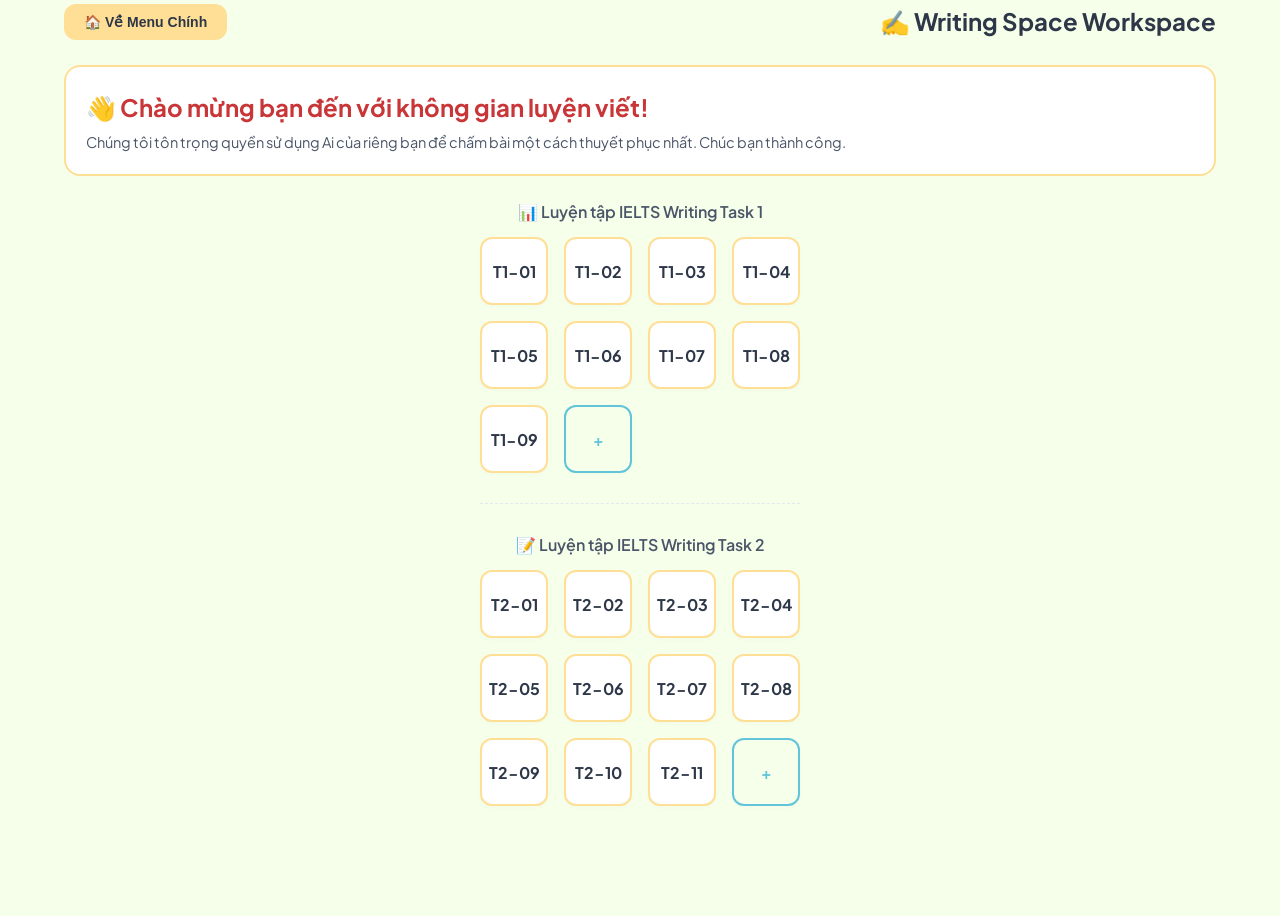
<file: writing-editor.html>
<!DOCTYPE html>
<html lang="vi">
<head>
    <meta charset="UTF-8">
    <meta name="viewport" content="width=device-width, initial-scale=1.0">
    <title>Làm bài luận - IELTS Minimalist</title>
    <link rel="stylesheet" href="writing-editor.css">
    <link href="https://fonts.googleapis.com/css2?family=Plus+Jakarta+Sans:wght@400;500;600;700&display=swap" rel="stylesheet">
</head>
<body>

    <main class="main-content">
        <div class="writing-header-nav" style="display: flex; justify-content: space-between; align-items: center; margin-bottom: 25px;">
            <button class="btn btn-secondary" onclick="window.location.href='writing.html'">⬅️ Trở về danh sách đề</button>
            <h2 id="tieude">📝 Writing</h2>
        </div>

        <section id="writing-workspace-area">
            <div class="writing-body-layout">
                
                <div class="image-upload-wrapper">
                    <input type="file" id="writing-image-input" accept="image/*" style="display: none;">
                    
                    <div id="image-upload-placeholder" onclick="document.getElementById('writing-image-input').click()">
                        📸 <strong>Kéo thả ảnh đề bài, Click chọn file</strong> hoặc ấn <strong>Ctrl + V</strong> để dán ảnh đề từ bộ nhớ tạm
                    </div>
                    
                    <div id="image-preview-container" class="hidden">
                        <img id="writing-image-preview" src="" alt="Đề bài đính kèm">
                        <button type="button" id="btn-remove-image">×</button>
                    </div>
                </div>

                <div class="workspace-right-panel">
                    
                    <div class="topic-title-area">
                        <h4 id="active-topic-title">Đang tải đề bài...</h4>
                    </div>

                    <div class="meta-tools-area">
                        <div class="writing-timer-box">
                            <span>⏱️</span>
                            <span id="writing-clock">40:00</span>
                            <button id="btn-toggle-timer" class="btn btn-sm">Bắt đầu</button>
                        </div>
                        <div class="word-counter-tag">Số từ: <strong id="writing-word-count">0</strong></div>
                        <button id="btn-focus-mode" class="btn btn-secondary btn-sm">🔍 Focus On Writing</button>
                    </div>

                    <textarea id="writing-main-input" placeholder="Bắt đầu gõ bài luận của bạn tại đây (Tối thiểu 250 từ để đạt tiêu chuẩn)..."></textarea>
                    
                    <div class="workspace-card-footer">
                        <button class="btn btn-secondary" id="btn-cancel-writing">❌ Hủy bài làm</button>
                        <button class="btn btn-success" id="btn-export-ai-prompt">🚀 Copy Bài Làm & Prompt Chấm Điểm</button>
                    </div>
                </div>
                
            </div>
        </section>
    </main>

    <script src="writing-editor.js"></script>
</body>
</html>
</file>
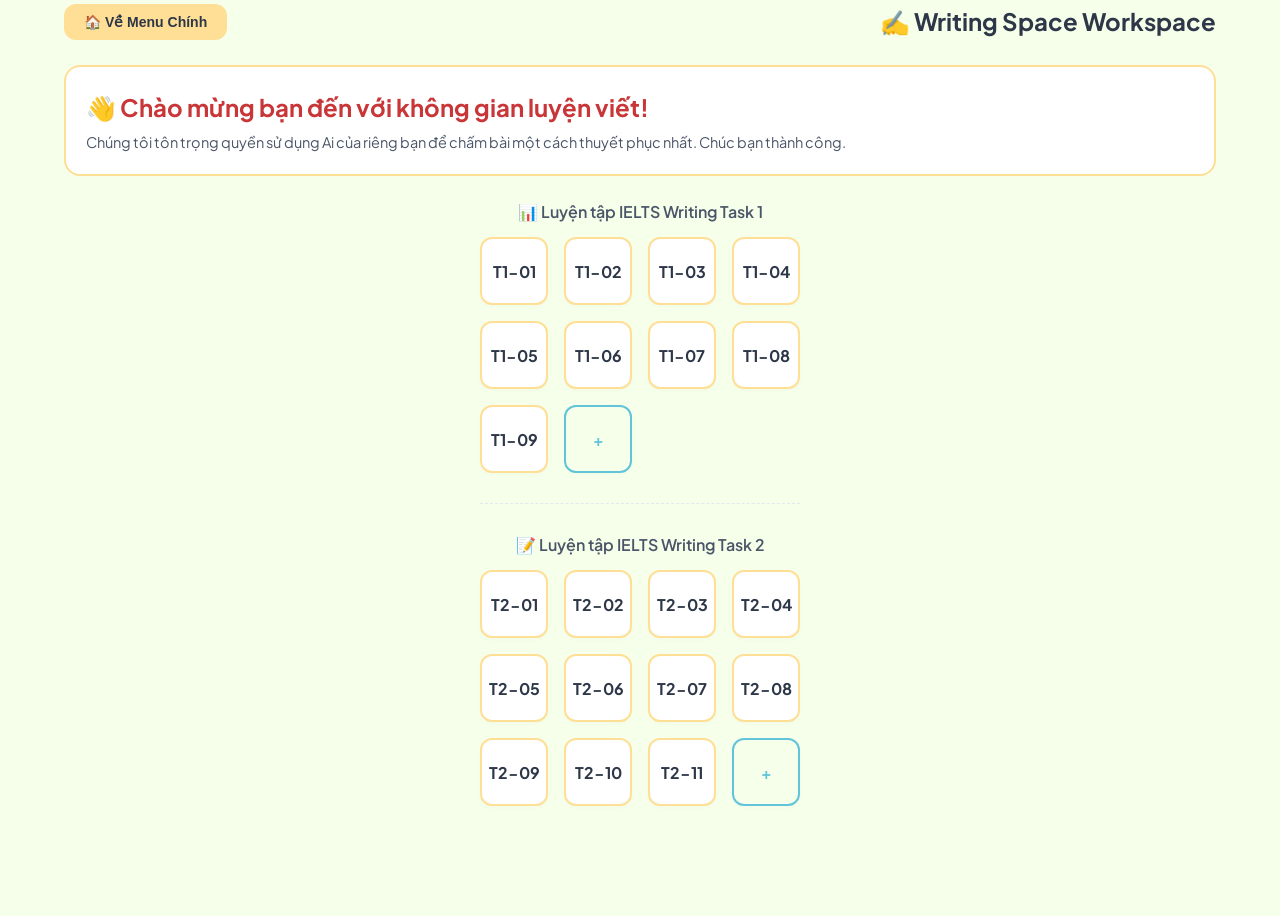
<file: writing.html>
<!DOCTYPE html>
<html lang="vi">
<head>
    <meta charset="UTF-8">
    <meta name="viewport" content="width=device-width, initial-scale=1.0">
    <title>Writing Space - IELTS Minimalist</title>
    <link rel="stylesheet" href="style.css">
    <link rel="preconnect" href="https://fonts.googleapis.com">
    <link rel="preconnect" href="https://fonts.gstatic.com" crossorigin>
    <link href="https://fonts.googleapis.com/css2?family=Plus+Jakarta+Sans:wght@400;500;600;700&display=swap" rel="stylesheet">
</head>
<body>

    <main class="main-content">
        <div class="writing-header-nav" style="display: flex; justify-content: space-between; align-items: center; margin-bottom: 25px;">
            <button class="btn btn-secondary" onclick="window.location.href='index.html'">🏠 Về Menu Chính</button>
            <h2>✍️ Writing Space Workspace</h2>
        </div>

        <header class="writing-welcome-banner">
            <h1>👋 Chào mừng bạn đến với không gian luyện viết!</h1>
            <p>
                Chúng tôi tôn trọng quyền sử dụng Ai của riêng bạn để chấm bài một cách thuyết phục nhất. Chúc bạn thành công.
            </p>
        </header>

        <section class="topics-section">
            <div class="task-zone">
                <h3 class="task-zone-title">📊 Luyện tập IELTS Writing Task 1</h3>
                <div class="writing-number-grid" id="task1-grid-container"></div>
            </div>

            <hr class="zone-divider"> <div class="task-zone">
                <h3 class="task-zone-title">📝 Luyện tập IELTS Writing Task 2</h3>
                <div class="writing-number-grid" id="task2-grid-container"></div>
            </div>
        </section>
    </main>

    <script src="writing-workspace.js"></script>
</body>
</html>
</file>
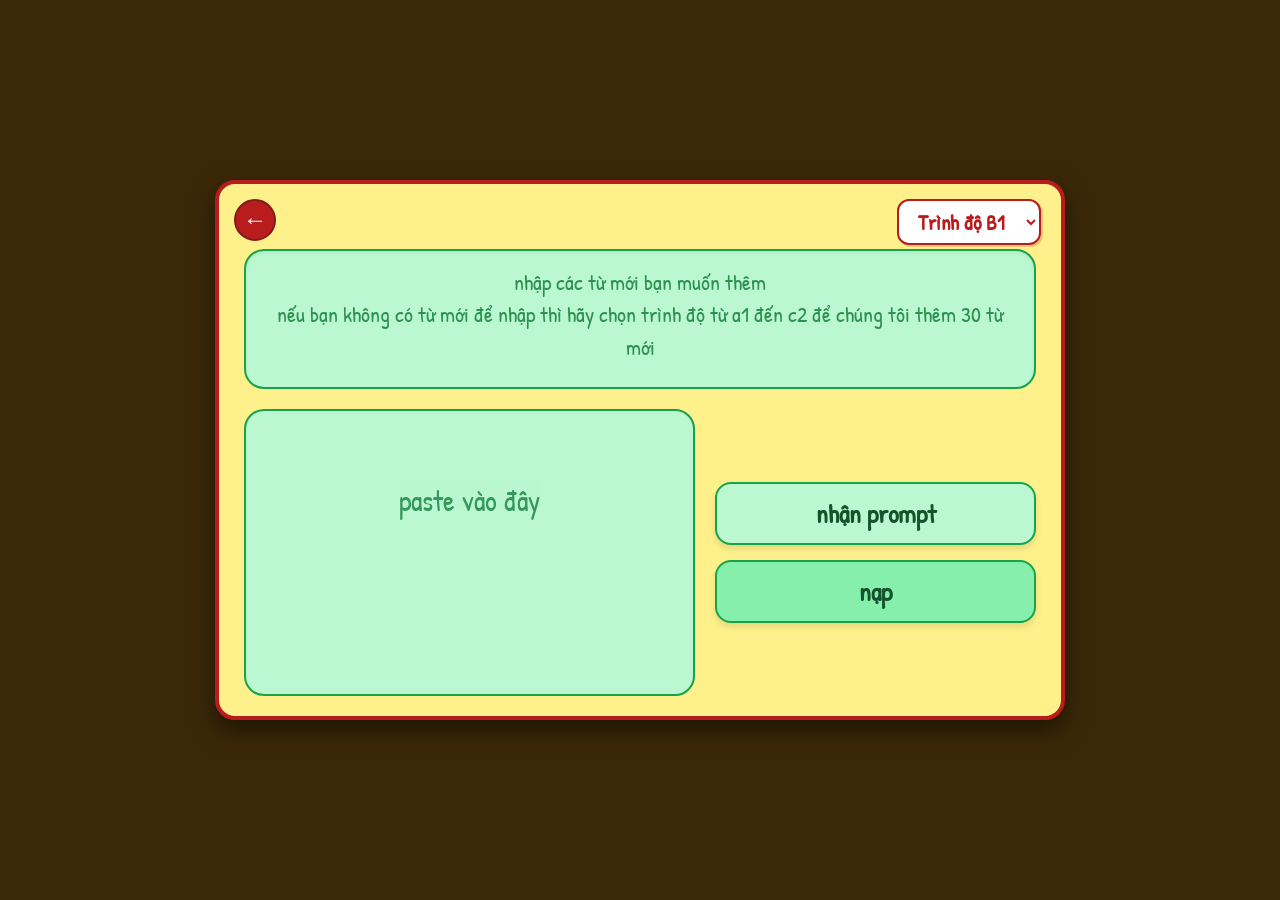
<file: vocab/import.html>
<!DOCTYPE html>
<html lang="vi">
<head>
    <meta charset="UTF-8">
    <meta name="viewport" content="width=device-width, initial-scale=1.0">
    <title>Thêm Từ Mới Qua AI</title>
    <link rel="preconnect" href="https://fonts.googleapis.com">
    <link rel="preconnect" href="https://fonts.gstatic.com" crossorigin>
    <link href="https://fonts.googleapis.com/css2?family=Patrick+Hand&display=swap" rel="stylesheet">
    
    <style>
        * { box-sizing: border-box; }
        
        body {
            background-color: #3b2808 !important; 
            margin: 0;
            padding: 0;
            display: flex;
            justify-content: center;
            align-items: center;
            min-height: 100vh;
            font-family: 'Patrick Hand', cursive, sans-serif;
            color: #000;
        }

        /* Khung chính vẽ tay vàng viền đỏ */
        .sketch-container {
            position: relative;
            width: 92%;
            max-width: 850px;
            min-height: 540px;
            background-color: #fef08a !important;
            border: 4px solid #b91c1c;
            box-shadow: 0 10px 25px rgba(0,0,0,0.5);
            padding: 20px 25px !important;
            display: flex;
            flex-direction: column;
            border-radius: 20px;
        }

        /* Nút Back góc trên bên trái */
        .btn-back {
            position: absolute;
            top: 15px;
            left: 15px;
            background: #b91c1c;
            color: #ffffff;
            border: 2px solid #7f1d1d;
            border-radius: 50%;
            width: 42px;
            height: 42px;
            font-size: 1.5rem;
            cursor: pointer;
            display: flex;
            align-items: center;
            justify-content: center;
            font-weight: bold;
            z-index: 10;
            transition: transform 0.1s;
        }
        .btn-back:active { transform: scale(0.92); }

        /* Chọn Trình độ góc trên bên phải */
        .level-select-wrapper {
            position: absolute;
            top: 15px;
            right: 20px;
            z-index: 10;
        }

        .level-select {
            background-color: #ffffff;
            border: 2px solid #b91c1c;
            border-radius: 12px;
            padding: 6px 15px;
            font-family: 'Patrick Hand', cursive, sans-serif;
            font-size: 1.3rem;
            color: #b91c1c;
            font-weight: bold;
            outline: none;
            cursor: pointer;
            box-shadow: 2px 2px 0px rgba(185, 28, 28, 0.2);
        }

        .main-import-layout {
            display: flex;
            flex-direction: column;
            gap: 20px;
            margin-top: 45px;
            flex: 1;
        }

        /* Khung nhập từ/yêu cầu ở trên */
        .prompt-input-box {
            width: 100%;
            height: 140px;
            background-color: #bbf7d0;
            border: 2px solid #16a34a;
            border-radius: 20px;
            padding: 15px;
            font-family: 'Patrick Hand', cursive, sans-serif;
            font-size: 1.35rem;
            color: #14532d;
            outline: none;
            resize: none;
            box-shadow: inset 0 2px 4px rgba(0,0,0,0.05);
        }

        .prompt-input-box::placeholder {
            color: #15803d;
            opacity: 0.85;
            text-align: center;
            line-height: 1.5;
        }

        /* Bố cục bên dưới: Khung Paste trái - Khung Nút phải */
        .bottom-action-layout {
            display: flex;
            gap: 20px;
            align-items: stretch;
            flex: 1;
        }

        /* Textarea "paste vào đây" bên trái */
        .paste-box {
            flex: 1.3;
            background-color: #bbf7d0;
            border: 2px solid #16a34a;
            border-radius: 20px;
            padding: 15px;
            font-family: monospace, sans-serif;
            font-size: 1.05rem;
            color: #052e16;
            outline: none;
            resize: none;
            min-height: 180px;
        }

        .paste-box::placeholder {
            font-family: 'Patrick Hand', cursive, sans-serif;
            font-size: 1.8rem;
            color: #15803d;
            text-align: center;
            line-height: 150px;
            opacity: 0.8;
        }

        /* Cụm nút bấm bên phải */
        .button-side-group {
            flex: 1;
            display: flex;
            flex-direction: column;
            gap: 15px;
            justify-content: center;
        }

        .btn-action {
            background-color: #bbf7d0;
            color: #14532d;
            border: 2px solid #16a34a;
            border-radius: 16px;
            padding: 12px 20px;
            font-family: 'Patrick Hand', cursive, sans-serif;
            font-size: 1.6rem;
            font-weight: bold;
            cursor: pointer;
            text-align: center;
            box-shadow: 0 4px 6px rgba(0,0,0,0.1);
            transition: all 0.15s ease;
            user-select: none;
        }

        .btn-action:hover {
            background-color: #86efac;
            transform: translateY(-2px);
        }

        .btn-action:active {
            transform: translateY(1px);
        }

        .btn-nap {
            background-color: #86efac;
        }
    </style>
</head>
<body>

    <div class="sketch-container">
        <!-- Nút Back -->
        <button class="btn-back" id="backBtn" title="Quay lại">←</button>

        <!-- Dropdown Trình độ A1 - C2 -->
        <div class="level-select-wrapper">
            <select class="level-select" id="levelSelect">
                <option value="A1">Trình độ A1</option>
                <option value="A2">Trình độ A2</option>
                <option value="B1" selected>Trình độ B1</option>
                <option value="B2">Trình độ B2</option>
                <option value="C1">Trình độ C1</option>
                <option value="C2">Trình độ C2</option>
            </select>
        </div>

        <div class="main-import-layout">
            <!-- Ô nhập từ vựng tùy chọn -->
            <textarea class="prompt-input-box" id="customWordsInput" placeholder="nhập các từ mới bạn muốn thêm&#10;nếu bạn không có từ mới để nhập thì hãy chọn trình độ từ a1 đến c2 để chúng tôi thêm 30 từ mới"></textarea>

            <!-- Bố cục dưới: Khung dán kết quả & Cụm nút bấm -->
            <div class="bottom-action-layout">
                <textarea class="paste-box" id="pasteResultInput" placeholder="paste vào đây"></textarea>

                <div class="button-side-group">
                    <button class="btn-action" id="getPromptBtn">nhận prompt</button>
                    <button class="btn-action btn-nap" id="napBtn">nạp</button>
                </div>
            </div>
        </div>
    </div>

    <script>
        const DB_NAME = 'VocabDB';
        const DB_VERSION = 3;
        const STORE_NAME = 'words';
        let db;

        // Khởi tạo CSDL IndexedDB
        function initDB() {
            return new Promise((resolve, reject) => {
                const request = indexedDB.open(DB_NAME, DB_VERSION);
                request.onerror = () => reject(request.error);
                request.onsuccess = () => {
                    db = request.result;
                    resolve(db);
                };
                request.onupgradeneeded = (event) => {
                    const database = event.target.result;
                    if (!database.objectStoreNames.contains(STORE_NAME)) {
                        const store = database.createObjectStore(STORE_NAME, { keyPath: 'id', autoIncrement: true });
                        store.createIndex('english', 'english', { unique: true });
                        store.createIndex('nextReviewDate', 'nextReviewDate', { unique: false });
                    }
                };
            });
        }

        function getTodayString() {
            const localDate = new Date(Date.now() + 7 * 60 * 60 * 1000); 
            return localDate.toISOString().split('T')[0]; 
        }

        // 1. TẠO PROMPT AI KÈM MÃ SEED NGẪU NHIÊN VÀ SAO CHÉP VÀO CLIPBOARD
        document.getElementById('getPromptBtn').addEventListener('click', () => {
            const level = document.getElementById('levelSelect').value;
            const customWords = document.getElementById('customWordsInput').value.trim();

            // Sinh mã Seed ngẫu nhiên 6 chữ số
            const randomSeed = Math.floor(Math.random() * 900000) + 100000;

            let generatedPrompt = "";

            if (customWords.length > 0) {
                // Tùy chọn 1: Người dùng tự nhập danh sách từ
                generatedPrompt = `Hãy đóng vai giáo viên tiếng Anh. Tôi muốn học danh sách các từ sau:
${customWords}

MÃ SEED NGẪU NHIÊN: ${randomSeed}
(Mục đích mã seed: Dùng mã seed ngẫu nhiên này làm tín hiệu ngẫu nhiên hóa để tạo các câu ví dụ mới lạ, tự nhiên, không trùng lặp câu ví dụ với các lần trước).

Hãy tạo dữ liệu học từ vựng cho các từ trên dưới định dạng JSON thuần (chỉ trả về JSON Array, không kèm lời giải thích hay thẻ mã markdown).
Mỗi phần tử gồm 4 trường:
- "english": từ tiếng Anh
- "vietnamese": nghĩa tiếng Việt ngắn gọn
- "example1": ví dụ câu 1 có bọc từ mới trong ngoặc đơn (word)
- "example2": ví dụ câu 2 có bọc từ mới trong ngoặc đơn (word)

Ví dụ định dạng trả về:
[
  {
    "english": "enhance",
    "vietnamese": "nâng cao",
    "example1": "You can (enhance) your skills by practicing daily.",
    "example2": "The new feature will (enhance) user experience."
  }
]`;
            } else {
                // Tùy chọn 2: Tự động xin 30 từ ngẫu nhiên theo trình độ
                generatedPrompt = `Hãy đóng vai giáo viên tiếng Anh. Hãy tạo giúp tôi đúng 30 câu tiếng anh dài không quá 10 từ(phải là 1 câu hoàn chỉnh) ngẫu nhiên theo trình độ, trải dài trong các câu phổ biến mà người dùng sẽ sử dụng hàng ngày để mô tả, hỏi, đáp, suy nghĩ... trình độ ${level} theo định dạng JSON thuần (chỉ trả về JSON Array, không kèm lời giải thích hay thẻ mã markdown).

MÃ SEED NGẪU NHIÊN: ${randomSeed}
(GIẢI THÍCH CHO AI: Mã seed ngẫu nhiên này được tạo ra để làm tín hiệu ngẫu nhiên hóa dữ liệu. Hãy dựa vào mã seed này để xáo trộn kho từ vựng và chọn ra 30 từ hoàn toàn mới, tuyệt đối tránh tạo ra các từ lặp lại so với các lần tạo prompt trước đó).

Mỗi phần tử gồm 4 trường:
- "english": từ tiếng Anh
- "vietnamese": nghĩa tiếng Việt ngắn gọn
- "example1": ví dụ câu 1 có bọc từ mới trong ngoặc đơn (word)
- "example2": ví dụ câu 2 có bọc từ mới trong ngoặc đơn (word)

Ví dụ định dạng trả về:
[
  {
    "english": "i want to be your girlfriend",
    "vietnamese": "tôi muốn làm bạn gái của bạn",
    "example1": "là 1 ví dụ khác cho câu trên , giải thích từ vựng khó nếu có",
    "example2": "cũng là 1 ví dụ khác cho câu trên,giải thích từ vựng khó nếu có"
  }
]`;
            }

            // Sao chép Prompt vào Bộ nhớ tạm (Clipboard)
            navigator.clipboard.writeText(generatedPrompt).then(() => {
                alert(`✨ Đã sao chép Prompt AI vào bộ nhớ tạm! (Mã Seed: ${randomSeed})\n\nBây giờ bạn hãy dán Prompt vào ChatGPT/Claude/Gemini, sau đó copy toàn bộ kết quả AI trả về và dán vào ô "paste vào đây".`);
            }).catch(err => {
                console.error("Lỗi copy:", err);
                prompt("Hãy copy đoạn Prompt dưới đây:", generatedPrompt);
            });
        });

        // 2. LƯU KẾT QUẢ AI VÀO KHO TỪ VỰNG
        document.getElementById('napBtn').addEventListener('click', async () => {
            const rawPaste = document.getElementById('pasteResultInput').value.trim();

            if (!rawPaste) {
                alert("⚠️ Vui lòng dán kết quả từ AI vào ô 'paste vào đây' trước khi bấm Nạp!");
                return;
            }

            // Xóa thẻ mã markdown ```json nếu có
            let cleanedJson = rawPaste.replace(/```json/g, '').replace(/```/g, '').trim();

            let wordsArray = [];
            try {
                wordsArray = JSON.parse(cleanedJson);
            } catch (e) {
                alert("❌ Dữ liệu dán vào không đúng định dạng JSON chuẩn. Vui lòng kiểm tra lại câu trả lời từ AI!");
                return;
            }

            if (!Array.isArray(wordsArray) || wordsArray.length === 0) {
                alert("❌ Dữ liệu JSON phải là một mảng danh sách từ vựng!");
                return;
            }

            const todayStr = getTodayString();
            const tx = db.transaction(STORE_NAME, 'readwrite');
            const store = tx.objectStore(STORE_NAME);

            let addedCount = 0;

            wordsArray.forEach(item => {
                if (item.english && item.vietnamese) {
                    const newWord = {
                        english: item.english.trim(),
                        vietnamese: item.vietnamese.trim(),
                        example1: item.example1 || '',
                        example2: item.example2 || '',
                        timesLearned: 1,
                        nextReviewDate: todayStr,
                        interval: 1
                    };
                    store.put(newWord);
                    addedCount++;
                }
            });

            tx.oncomplete = () => {
                alert(`🎉 ĐÃ NẠP THÀNH CÔNG ${addedCount} TỪ MỚI VÀO KHO!`);
                document.getElementById('customWordsInput').value = '';
                document.getElementById('pasteResultInput').value = '';
                window.location.href = 'vocab.html';
            };

            tx.onerror = (err) => {
                console.error("Lỗi khi nạp từ:", err);
                alert("Có lỗi xảy ra khi lưu từ vựng vào CSDL!");
            };
        });

        // Nút Quay lại
        document.getElementById('backBtn').addEventListener('click', () => {
            window.location.href = 'vocab.html';
        });

        // Khởi tạo DB khi load trang
        window.addEventListener('DOMContentLoaded', () => {
            initDB().catch(err => console.error("Không thể khởi tạo DB:", err));
        });
    </script>
</body>
</html>
</file>
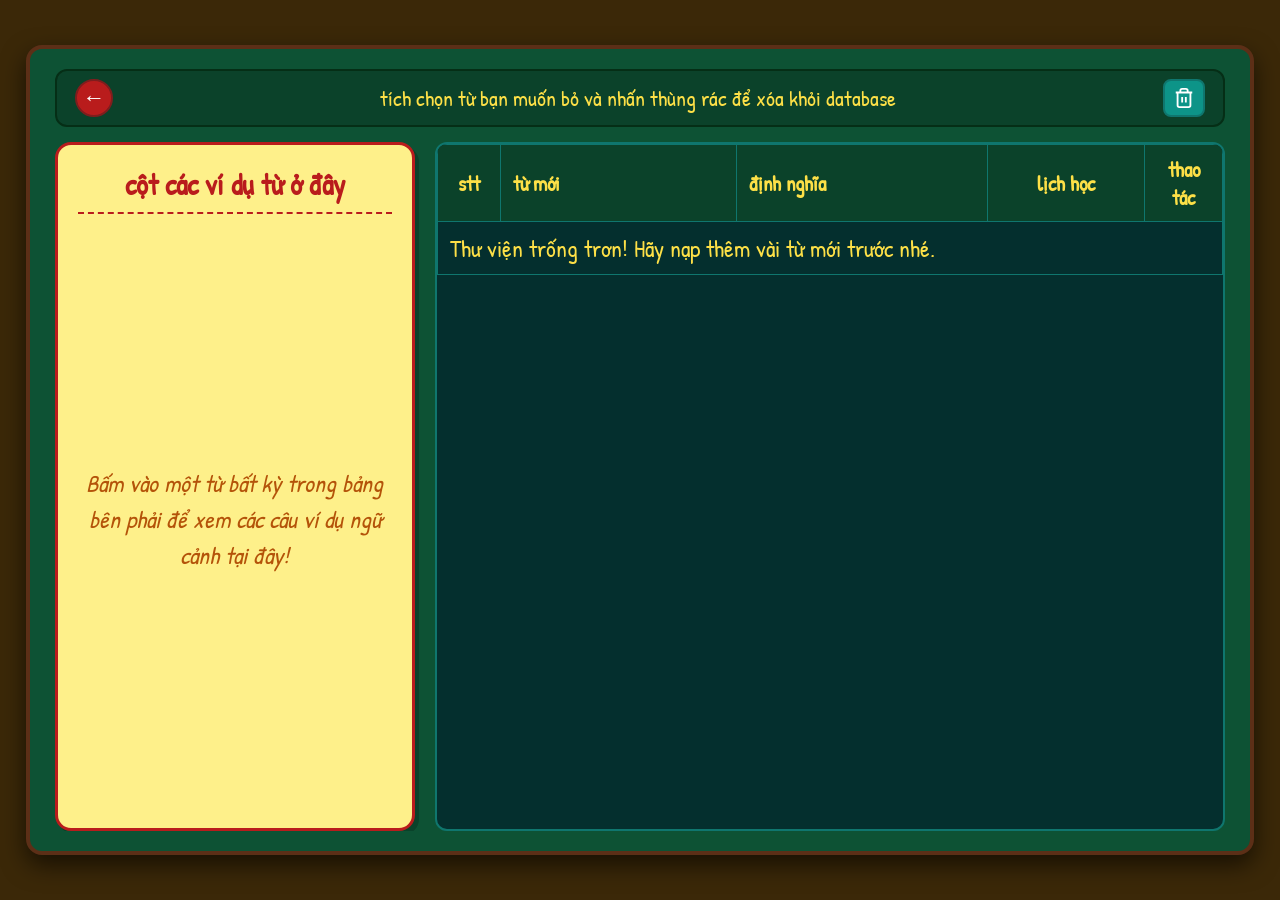
<file: vocab/library.html>
<!DOCTYPE html>
<html lang="vi">
<head>
    <meta charset="UTF-8">
    <meta name="viewport" content="width=device-width, initial-scale=1.0">
    <title>Kho Lưu Trữ Từ Vựng</title>
    <link rel="preconnect" href="https://fonts.googleapis.com">
    <link rel="preconnect" href="https://fonts.gstatic.com" crossorigin>
    <link href="https://fonts.googleapis.com/css2?family=Patrick+Hand&display=swap" rel="stylesheet">
    
    <style>
        * { box-sizing: border-box; }

        body {
            background-color: #3b2808 !important; 
            margin: 0;
            padding: 0;
            display: flex;
            justify-content: center;
            align-items: center;
            min-height: 100vh;
            font-family: 'Patrick Hand', cursive, sans-serif;
            color: #f0fdf4;
        }

        /* Khung chính màn hình dạng Bảng Đen */
        .sketch-container {
            position: relative;
            width: 96%;
            max-width: 1250px;
            height: 90vh;
            background-color: #0d5234 !important;
            border: 4px solid #5c2f17;
            box-shadow: 0 10px 25px rgba(0,0,0,0.6);
            padding: 20px 25px !important;
            display: flex;
            flex-direction: column;
            border-radius: 16px;
            overflow: hidden;
        }

        /* Header Bar chứa Nút Back, Dòng Hướng Dẫn & Nút Thùng Rác */
        .library-header {
            display: flex;
            align-items: center;
            justify-content: space-between;
            background-color: #0b422a;
            border: 2px solid #052e16;
            padding: 8px 18px;
            border-radius: 12px;
            margin-bottom: 15px;
        }

        .btn-back {
            background: #b91c1c;
            color: #ffffff;
            border: 2px solid #7f1d1d;
            border-radius: 50%;
            width: 38px;
            height: 38px;
            font-size: 1.4rem;
            cursor: pointer;
            display: flex;
            align-items: center;
            justify-content: center;
            font-weight: bold;
            transition: transform 0.1s;
        }
        .btn-back:active { transform: scale(0.92); }

        .instruction-text {
            font-size: 1.4rem;
            color: #fde047;
            margin: 0;
            text-align: center;
            flex: 1;
        }

        .btn-trash {
            background-color: #0d9488;
            color: #ffffff;
            border: 2px solid #0f766e;
            border-radius: 8px;
            width: 42px;
            height: 38px;
            cursor: pointer;
            display: flex;
            align-items: center;
            justify-content: center;
            transition: all 0.15s ease;
        }
        .btn-trash:hover { background-color: #14b8a6; }
        .btn-trash svg { width: 22px; height: 22px; stroke: #fff; }

        /* Bố cục chia 2 Cột Trái - Phải */
        .main-library-layout {
            display: flex;
            gap: 20px;
            flex: 1;
            overflow: hidden;
        }

        /* CỘT BÊN TRÁI: Thẻ Ví Dụ Ngữ Cảnh */
        .example-side-panel {
            flex: 0.8;
            background-color: #fef08a;
            border: 3px solid #b91c1c;
            border-radius: 16px;
            padding: 20px;
            color: #7f1d1d;
            display: flex;
            flex-direction: column;
            box-shadow: 4px 4px 0px rgba(0,0,0,0.2);
            overflow-y: auto;
        }

        .example-panel-title {
            font-size: 1.8rem;
            font-weight: bold;
            text-align: center;
            color: #b91c1c;
            border-bottom: 2px dashed #b91c1c;
            padding-bottom: 8px;
            margin-top: 0;
            margin-bottom: 15px;
        }

        .example-word-title {
            font-size: 1.6rem;
            font-weight: bold;
            color: #065f46;
            margin-bottom: 10px;
            text-align: center;
            background: #a7f3d0;
            padding: 4px 10px;
            border-radius: 8px;
            border: 1px solid #059669;
        }

        .example-item {
            font-size: 1.35rem;
            line-height: 1.4;
            color: #451a03;
            margin-bottom: 12px;
            background: #fef3c7;
            padding: 10px 12px;
            border-radius: 10px;
            border: 1px solid #f59e0b;
        }

        .example-placeholder {
            font-size: 1.5rem;
            color: #b45309;
            text-align: center;
            margin: auto 0;
            font-style: italic;
            line-height: 1.5;
        }

        /* CỘT BÊN PHẢI: Bảng Danh Sách Từ Vựng */
        .library-table-wrapper {
            flex: 2;
            background-color: #042f2e;
            border: 2px solid #0f766e;
            border-radius: 12px;
            overflow-y: auto;
        }

        .library-table-wrapper::-webkit-scrollbar { width: 8px; }
        .library-table-wrapper::-webkit-scrollbar-thumb { background: #14b8a6; border-radius: 4px; }

        .library-table {
            width: 100%;
            border-collapse: collapse;
            font-size: 1.3rem;
            color: #f0fdf4;
        }

        .library-table th, .library-table td {
            border: 1px solid #0f766e;
            padding: 10px 12px;
            text-align: left;
        }

        .library-table th {
            background-color: #0b422a;
            color: #fde047;
            position: sticky;
            top: 0;
            z-index: 2;
            text-transform: lowercase;
        }

        .library-table tbody tr {
            cursor: pointer;
            transition: background 0.15s;
        }

        .library-table tbody tr:hover {
            background-color: #0d5234;
        }

        .library-table tbody tr.active-row {
            background-color: #15803d !important;
            color: #ffffff;
        }

        .text-center { text-align: center !important; }

        .select-vocab-cb {
            width: 22px;
            height: 22px;
            cursor: pointer;
            accent-color: #22c55e;
        }

        .empty-notify {
            text-align: center;
            font-size: 1.5rem;
            color: #fde047;
            padding: 40px 0;
        }
    </style>
</head>
<body>

    <div class="sketch-container">
        <!-- Thanh công cụ phía trên -->
        <div class="library-header">
            <button class="btn-back" id="backBtn" title="Quay lại">←</button>
            <p class="instruction-text">
                tích chọn từ bạn muốn bỏ và nhấn thùng rác để xóa khỏi database
            </p>
            <button class="btn-trash" id="deleteSelectedBtn" title="Xóa các từ đã chọn">
                <svg viewBox="0 0 24 24" fill="none" stroke="currentColor" stroke-width="2">
                    <path d="M3 6h18M19 6v14a2 2 0 0 1-2 2H7a2 2 0 0 1-2-2V6m3 0V4a2 2 0 0 1 2-2h4a2 2 0 0 1 2 2v2M10 11v6M14 11v6"/>
                </svg>
            </button>
        </div>

        <!-- Bố cục 2 Cột Trái - Phải -->
        <div class="main-library-layout">
            <!-- CỘT BÊN TRÁI: Ví dụ ngữ cảnh của từ đang bấm chọn -->
            <div class="example-side-panel" id="examplePanel">
                <h3 class="example-panel-title">cột các ví dụ từ ở đây</h3>
                <div class="example-placeholder" id="examplePlaceholder">
                    Bấm vào một từ bất kỳ trong bảng bên phải để xem các câu ví dụ ngữ cảnh tại đây!
                </div>
                <div id="exampleContent" style="display: none;">
                    <div class="example-word-title" id="selectedWordTitle">word</div>
                    <div class="example-item" id="example1Text">1. Ví dụ 1...</div>
                    <div class="example-item" id="example2Text">2. Ví dụ 2...</div>
                </div>
            </div>

            <!-- CỘT BÊN PHẢI: Bảng Thư viện từ vựng -->
            <div class="library-table-wrapper">
                <table class="library-table">
                    <thead>
                        <tr>
                            <th style="width: 8%" class="text-center">stt</th>
                            <th style="width: 30%">từ mới</th>
                            <th style="width: 32%">định nghĩa</th>
                            <th style="width: 20%" class="text-center">lịch học</th>
                            <th style="width: 10%" class="text-center">thao tác</th>
                        </tr>
                    </thead>
                    <tbody id="libraryListBody">
                        <tr>
                            <td colspan="5" class="empty-notify">Đang tải danh sách từ vựng...</td>
                        </tr>
                    </tbody>
                </table>
            </div>
        </div>
    </div>

    <script>
        const DB_NAME = 'VocabDB';
        const DB_VERSION = 3;
        const STORE_NAME = 'words';

        let db;
        let allWords = [];

        function initDB() {
            return new Promise((resolve, reject) => {
                const request = indexedDB.open(DB_NAME, DB_VERSION);
                request.onerror = () => reject(request.error);
                request.onsuccess = () => {
                    db = request.result;
                    resolve(db);
                };
                request.onupgradeneeded = (event) => {
                    const database = event.target.result;
                    if (!database.objectStoreNames.contains(STORE_NAME)) {
                        const store = database.createObjectStore(STORE_NAME, { keyPath: 'id', autoIncrement: true });
                        store.createIndex('english', 'english', { unique: true });
                        store.createIndex('nextReviewDate', 'nextReviewDate', { unique: false });
                    }
                };
            });
        }

        function loadAllWords() {
            return new Promise((resolve, reject) => {
                const tx = db.transaction(STORE_NAME, 'readonly');
                const store = tx.objectStore(STORE_NAME);
                const request = store.getAll();

                request.onsuccess = () => {
                    allWords = request.result || [];
                    resolve();
                };

                request.onerror = () => reject(request.error);
            });
        }

        function renderLibrary() {
            const listBody = document.getElementById('libraryListBody');
            listBody.innerHTML = '';

            if (allWords.length === 0) {
                listBody.innerHTML = `
                    <tr>
                        <td colspan="5" class="empty-notify">Thư viện trống trơn! Hãy nạp thêm vài từ mới trước nhé.</td>
                    </tr>
                `;
                return;
            }

            allWords.forEach((word, index) => {
                const row = document.createElement('tr');
                
                let formattedDate = 'Chưa rõ';
                if (word.nextReviewDate) {
                    const parts = word.nextReviewDate.split('-');
                    if (parts.length === 3) {
                        formattedDate = `${parts[2]}/${parts[1]}/${parts[0]}`;
                    } else {
                        formattedDate = word.nextReviewDate;
                    }
                }

                row.innerHTML = `
                    <td class="text-center">${index + 1}</td>
                    <td><strong>${word.english}</strong></td>
                    <td>${word.vietnamese}</td>
                    <td class="text-center">${formattedDate}</td>
                    <td class="text-center" onclick="event.stopPropagation()">
                        <input type="checkbox" class="select-vocab-cb" data-id="${word.id}">
                    </td>
                `;

                // Sự kiện Bấm chọn hàng để xem ví dụ ngữ cảnh ở Cột Trái
                row.addEventListener('click', () => {
                    document.querySelectorAll('.library-table tbody tr').forEach(r => r.classList.remove('active-row'));
                    row.classList.add('active-row');
                    showWordExamples(word);
                });

                listBody.appendChild(row);
            });
        }

        // Hiển thị 2 ví dụ ngữ cảnh lên Thẻ bên trái
        function showWordExamples(word) {
            const placeholder = document.getElementById('examplePlaceholder');
            const content = document.getElementById('exampleContent');
            const wordTitle = document.getElementById('selectedWordTitle');
            const ex1 = document.getElementById('example1Text');
            const ex2 = document.getElementById('example2Text');

            placeholder.style.display = 'none';
            content.style.display = 'block';

            wordTitle.textContent = `${word.english} (${word.vietnamese})`;
            ex1.textContent = word.example1 ? `1. ${word.example1}` : '1. (Chưa có ví dụ câu 1)';
            ex2.textContent = word.example2 ? `2. ${word.example2}` : '2. (Chưa có ví dụ câu 2)';
        }

        // Xóa các từ được tích chọn
        async function deleteSelectedWords() {
            const checkboxes = document.querySelectorAll('.select-vocab-cb:checked');
            const idsToDelete = Array.from(checkboxes).map(cb => Number(cb.getAttribute('data-id')));

            if (idsToDelete.length === 0) {
                alert("Bạn chưa chọn từ nào để xóa cả!");
                return;
            }

            const confirmDelete = confirm(`Bạn có chắc muốn xóa vĩnh viễn ${idsToDelete.length} từ đã chọn khỏi dữ liệu?`);
            if (!confirmDelete) return;

            try {
                const tx = db.transaction(STORE_NAME, 'readwrite');
                const store = tx.objectStore(STORE_NAME);

                for (const id of idsToDelete) {
                    store.delete(id);
                }

                tx.oncomplete = async () => {
                    alert("Đã xóa các từ được chọn thành công!");
                    // Reset khung ví dụ
                    document.getElementById('examplePlaceholder').style.display = 'block';
                    document.getElementById('exampleContent').style.display = 'none';
                    
                    await loadAllWords();
                    renderLibrary();
                };

            } catch (error) {
                console.error("Lỗi khi thực hiện xóa từ vựng:", error);
                alert("Đã xảy ra lỗi trong quá trình xóa dữ liệu!");
            }
        }

        document.getElementById('backBtn').addEventListener('click', () => {
            window.location.href = 'vocab.html';
        });

        document.getElementById('deleteSelectedBtn').addEventListener('click', deleteSelectedWords);

        window.addEventListener('DOMContentLoaded', async () => {
            try {
                await initDB();
                await loadAllWords();
                renderLibrary();
            } catch (error) {
                console.error("Lỗi khởi tạo thư viện:", error);
            }
        });
    </script>
</body>
</html>
</file>
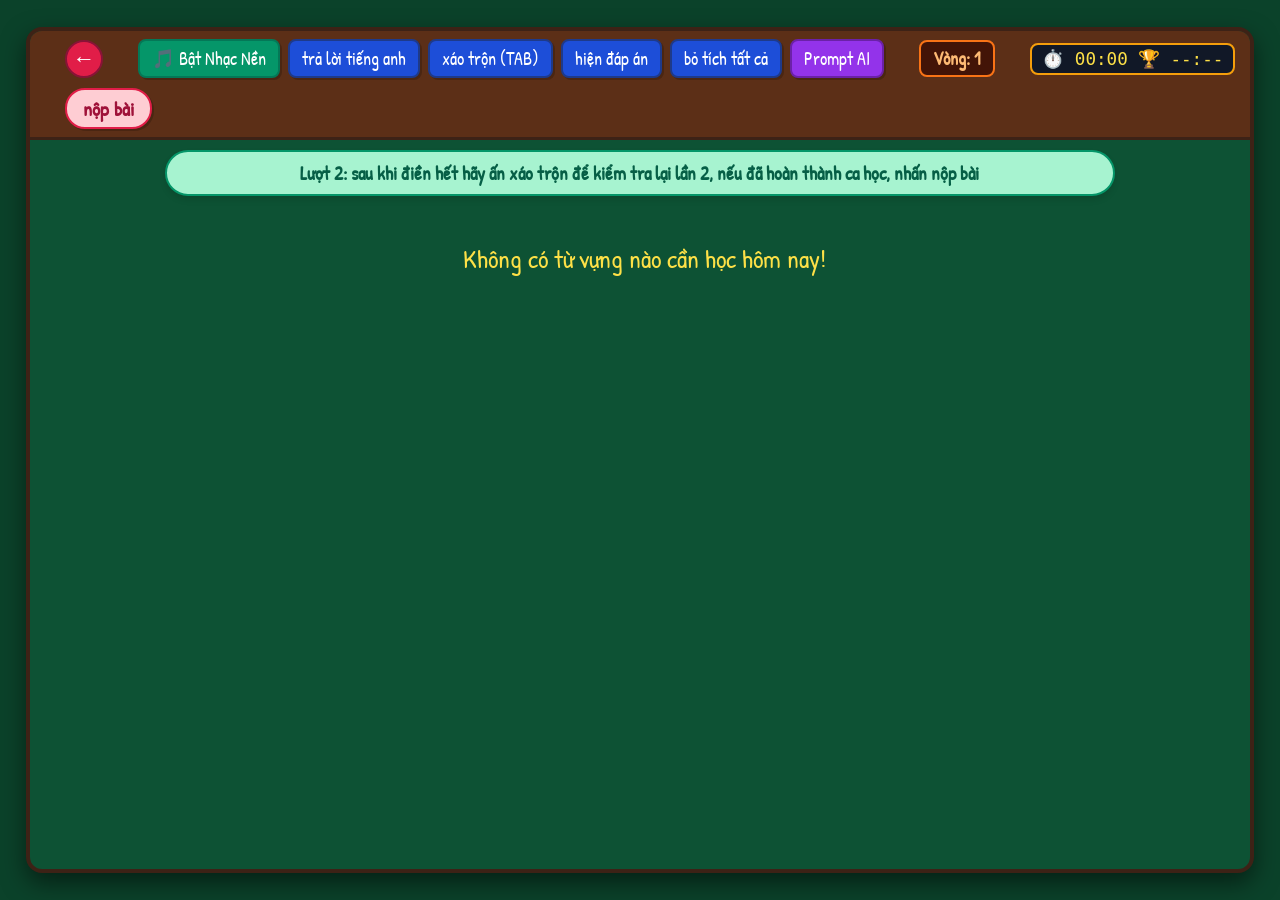
<file: vocab/mode2.html>
<!DOCTYPE html>
<html lang="vi">
<head>
    <meta charset="UTF-8">
    <meta name="viewport" content="width=device-width, initial-scale=1.0">
    <title>Kiểm Tra Từ Vựng - Thang Điểm 10 & Playlist Nhạc Nền</title>
    <link rel="preconnect" href="https://fonts.googleapis.com">
    <link rel="preconnect" href="https://fonts.gstatic.com" crossorigin>
    <link href="https://fonts.googleapis.com/css2?family=Patrick+Hand&display=swap" rel="stylesheet">
    
    <style>
        * { box-sizing: border-box; }
        body {
            background-color: #0b422a !important; 
            margin: 0;
            padding: 0;
            display: flex;
            justify-content: center;
            align-items: center;
            min-height: 100vh;
            font-family: 'Patrick Hand', cursive, sans-serif;
            color: #f0fdf4;
        }

        .sketch-container {
            position: relative;
            width: 96% !important;
            max-width: 1400px !important;
            height: 94vh;
            background-color: #0d5234 !important;
            border: 4px solid #3d2216;
            box-shadow: 0 10px 25px rgba(0,0,0,0.5);
            padding: 0 !important;
            display: flex;
            flex-direction: column;
            overflow: hidden;
            border-radius: 16px;
        }

        .hp-bar-wrapper {
            position: absolute;
            left: 10px;
            top: 65px;
            bottom: 15px;
            width: 18px;
            background-color: #1a0505;
            border: 2px solid #ef4444;
            border-radius: 10px;
            display: none;
            flex-direction: column;
            justify-content: flex-end;
            overflow: hidden;
            z-index: 25;
            box-shadow: 0 0 12px rgba(239, 68, 68, 0.5);
        }
        .hp-bar-fill {
            width: 100%;
            height: 100%;
            background: linear-gradient(to top, #22c55e, #eab308, #ef4444);
            transition: height 0.05s linear;
        }
        .hp-bar-label {
            position: absolute;
            bottom: 4px;
            left: 50%;
            transform: translateX(-50%);
            font-size: 0.65rem;
            font-weight: bold;
            color: #fff;
            text-shadow: 0 0 3px #000;
            pointer-events: none;
        }

        .sticky-header {
            background-color: #5c2f17;
            border-bottom: 3px solid #3d2216;
            padding: 8px 15px 8px 35px;
            display: flex;
            align-items: center;
            justify-content: space-between;
            z-index: 10;
            gap: 10px;
            flex-wrap: wrap;
        }

        .header-buttons-left {
            display: flex;
            gap: 8px;
            flex-wrap: wrap;
            align-items: center;
        }

        .btn-back {
            background: #e11d48;
            color: #fff;
            border: 2px solid #881337;
            border-radius: 50%;
            width: 38px;
            height: 38px;
            font-size: 1.4rem;
            cursor: pointer;
            display: flex;
            align-items: center;
            justify-content: center;
            font-weight: bold;
            transition: transform 0.1s;
        }
        .btn-back:active { transform: scale(0.92); }

        .btn-quiz {
            background-color: #1d4ed8 !important;
            color: #ffffff;
            font-size: 1.15rem;
            padding: 5px 12px;
            border: 2px solid #1e3a8a;
            border-radius: 8px;
            cursor: pointer;
            font-family: 'Patrick Hand', cursive, sans-serif;
            box-shadow: 2px 2px 0px rgba(0,0,0,0.2);
            transition: all 0.1s ease;
        }
        .btn-quiz:hover { opacity: 0.9; transform: translateY(-1px); }
        .btn-quiz:active { transform: translateY(1px); }

        .btn-audio-toggle {
            background-color: #059669 !important;
            border-color: #047857 !important;
        }

        .btn-next-phase {
            background-color: #fecdd3 !important;
            color: #9f1239 !important;
            border: 2px solid #e11d48 !important;
            font-weight: bold;
            font-size: 1.25rem;
            padding: 5px 16px;
            border-radius: 20px;
        }

        .timer-box {
            background-color: #111827;
            border: 2px solid #f59e0b;
            border-radius: 8px;
            padding: 4px 10px;
            font-size: 1.1rem;
            color: #fde047;
            display: flex;
            gap: 10px;
            align-items: center;
            font-family: monospace;
        }

        .round-counter-badge {
            background-color: #431407;
            border: 2px solid #f97316;
            color: #fdba74;
            padding: 4px 12px;
            border-radius: 8px;
            font-size: 1.15rem;
            font-weight: bold;
        }

        .phase-banner {
            background-color: #a7f3d0;
            color: #065f46;
            border: 2px solid #059669;
            border-radius: 25px;
            text-align: center;
            padding: 8px 15px;
            margin: 10px auto 5px auto;
            width: 88%;
            max-width: 950px;
            font-size: 1.2rem;
            font-weight: bold;
            box-shadow: 0 4px 6px rgba(0,0,0,0.1);
        }

        .scrollable-content {
            flex: 1;
            overflow-y: auto;
            padding: 10px 25px 25px 35px;
        }

        .scrollable-content::-webkit-scrollbar { width: 10px; }
        .scrollable-content::-webkit-scrollbar-track { background: #0d5234; }
        .scrollable-content::-webkit-scrollbar-thumb {
            background: #10b981;
            border: 2px solid #065f46;
            border-radius: 6px;
        }

        .word-panel {
            display: flex;
            flex-direction: column;
            gap: 14px;
            width: 100%;
            max-width: 1250px;
            margin: 0 auto;
        }

        .word-row {
            display: flex;
            align-items: center;
            gap: 12px;
            width: 100%;
        }

        .word-index {
            font-size: 1.8rem;
            color: #f0fdf4;
            width: 35px;
            text-align: right;
            font-weight: bold;
        }

        .word-card-question {
            width: 220px;
            min-width: 180px;
            background-color: #580000;
            border: 2px solid #990000;
            border-radius: 10px;
            padding: 8px 12px;
            font-size: 1.35rem;
            color: #ffdddd;
            text-align: center;
            min-height: 56px;
            display: flex;
            align-items: center;
            justify-content: center;
            user-select: none;
        }

        .word-checkbox-container {
            display: flex;
            align-items: center;
        }
        .word-checkbox {
            appearance: none;
            -webkit-appearance: none;
            width: 28px;
            height: 28px;
            border: 2px solid #000;
            border-radius: 6px;
            background-color: #111;
            cursor: pointer;
            position: relative;
        }
        .word-checkbox:checked::after {
            content: '✓';
            font-size: 1.5rem;
            color: #22c55e;
            position: absolute;
            top: 50%;
            left: 50%;
            transform: translate(-50%, -55%);
            font-weight: bold;
        }

        .word-checkbox.yellow-checkbox:checked::after {
            color: #f59e0b !important;
        }

        .context-display-box {
            flex: 1;
            background-color: #3b1702;
            border: 2px solid #7c2d12;
            border-radius: 12px;
            padding: 10px 18px;
            font-size: 1.25rem;
            color: #fde047;
            min-height: 56px;
            display: flex;
            flex-direction: column;
            justify-content: center;
            gap: 4px;
            cursor: pointer;
            box-shadow: inset 0 2px 4px rgba(0,0,0,0.3);
            transition: all 0.2s ease;
        }
        .context-display-box:hover {
            border-color: #f59e0b;
            background-color: #4a1d00;
        }

        .context-example-item {
            color: #fef08a;
            font-size: 1.25rem;
            line-height: 1.4;
            word-break: break-word;
        }

        .highlight-target {
            color: #f59e0b;
            font-weight: bold;
            text-decoration: underline;
        }

        .context-hidden {
            text-align: center;
            letter-spacing: 1px;
            color: #d97706;
            font-style: italic;
        }

        .input-wrapper-column {
            flex: 1;
            display: flex;
            flex-direction: column;
            gap: 4px;
        }

        .word-input-box {
            width: 100%;
            background-color: #4a1d00;
            border: 2px solid #7c2d12;
            border-radius: 10px;
            padding: 8px 15px;
            font-size: 1.3rem;
            color: #fde047;
            font-family: 'Patrick Hand', cursive, sans-serif;
            outline: none;
            min-height: 50px;
            transition: border-color 0.15s, box-shadow 0.15s;
        }
        .word-input-box:focus {
            border-color: #f59e0b;
            box-shadow: 0 0 8px rgba(245, 158, 11, 0.5);
            background-color: #5c2400;
        }
        .word-input-box:disabled {
            background-color: #1f0b00 !important;
            border-color: #431407 !important;
            color: #22c55e !important;
            cursor: not-allowed !important;
            opacity: 0.8;
            font-weight: bold;
        }

        .word-input-box.yellow-mastered:disabled {
            background-color: #422006 !important;
            border-color: #f59e0b !important;
            color: #fde047 !important;
        }

        .is-shaking {
            animation: keyShake 0.14s cubic-bezier(.36,.07,.19,.97) !important;
            border-color: #f59e0b !important;
            box-shadow: 0 0 10px rgba(245, 158, 11, 0.7) !important;
        }

        @keyframes keyShake {
            0% { transform: translateX(0); }
            20% { transform: translateX(-5px); }
            40% { transform: translateX(5px); }
            60% { transform: translateX(-3px); }
            80% { transform: translateX(3px); }
            100% { transform: translateX(0); }
        }

        .partial-hint-text {
            font-size: 1.1rem;
            color: #fef08a;
            background-color: #78350f;
            border: 1px dashed #f59e0b;
            padding: 4px 10px;
            border-radius: 6px;
            display: inline-block;
            margin-top: 2px;
        }

        .wrong-hint-text {
            font-size: 1.1rem;
            color: #fca5a5;
            background-color: #7f1d1d;
            border: 1px dashed #ef4444;
            padding: 4px 10px;
            border-radius: 6px;
            display: inline-block;
            margin-top: 2px;
        }

        .score-badge {
            min-width: 135px;
            background: #331800;
            border: 2px solid #7c2d12;
            border-radius: 8px;
            padding: 6px 10px;
            font-size: 1.05rem;
            color: #fde047;
            display: flex;
            flex-direction: column;
            align-items: center;
            justify-content: center;
            font-weight: bold;
            line-height: 1.25;
        }

        .flash-correct { animation: flashGreen 0.6s ease; }
        .flash-partial { animation: flashYellow 0.6s ease; }
        .flash-wrong { animation: flashRed 0.6s ease; }

        @keyframes flashGreen { 0% { background-color: #15803d; } 100% { background-color: #4a1d00; } }
        @keyframes flashYellow { 0% { background-color: #a16207; } 100% { background-color: #4a1d00; } }
        @keyframes flashRed { 0% { background-color: #991b1b; } 100% { background-color: #4a1d00; } }

        .modal-overlay {
            position: fixed;
            top: 0; left: 0; width: 100%; height: 100%;
            background: rgba(0, 0, 0, 0.75);
            display: none;
            justify-content: center;
            align-items: center;
            z-index: 100;
        }
        .modal-overlay.active { display: flex; }
        .modal-card {
            background: #0d5234;
            border: 3px solid #fde047;
            border-radius: 16px;
            padding: 25px 30px;
            width: 90%;
            max-width: 600px;
            color: #fff;
            box-shadow: 0 10px 30px rgba(0,0,0,0.8);
        }
        .modal-title {
            color: #fde047;
            font-size: 1.8rem;
            margin-top: 0;
            text-align: center;
        }

        .mode-option-box {
            background: #063d25;
            border: 2px solid #10b981;
            border-radius: 12px;
            padding: 15px;
            margin-bottom: 12px;
            cursor: pointer;
            transition: all 0.2s;
        }
        .mode-option-box:hover {
            background: #0a5c38;
            border-color: #fde047;
            transform: translateY(-2px);
        }

        .countdown-display {
            font-size: 6rem;
            font-weight: bold;
            color: #fde047;
            text-shadow: 0 0 25px #f59e0b, 0 0 10px #000;
            animation: pulseCount 0.7s ease-in-out infinite alternate;
        }
        @keyframes pulseCount {
            0% { transform: scale(0.9); }
            100% { transform: scale(1.1); }
        }
    </style>
</head>
<body>

    <audio id="bgmAudio" preload="auto"></audio>

    <div class="sketch-container">
        <div class="hp-bar-wrapper" id="hpBarWrapper">
            <div class="hp-bar-fill" id="hpBarFill"></div>
            <span class="hp-bar-label">HP</span>
        </div>

        <div class="sticky-header">
            <button class="btn-back" id="backBtn" title="Quay lại trang chủ">←</button>
            <div class="header-buttons-left">
                <button class="btn-quiz btn-audio-toggle" id="toggleBgmBtn">🎵 Bật Nhạc Nền</button>
                <button class="btn-quiz" id="toggleModeBtn">trả lời tiếng anh</button>
                <button class="btn-quiz" id="shuffleBtn" title="Hoặc nhấn phím TAB">xáo trộn (TAB)</button>
                <button class="btn-quiz" id="toggleAnswersBtn">hiện đáp án</button>
                <button class="btn-quiz" id="showAllBtn">bỏ tích tất cả</button>
                <button class="btn-quiz" id="promptAiBtn" style="background-color: #9333ea !important; border-color: #6b21a8;">Prompt AI</button>
            </div>
            
            <div class="round-counter-badge" id="roundCounterBadge">
                Vòng: 1
            </div>

            <div class="timer-box">
                <span>⏱️ <span id="timerDisplay">00:00</span></span>
                <span>🏆 <span id="bestTimeDisplay">--:--</span></span>
            </div>

            <button class="btn-quiz btn-next-phase" id="phaseActionButton">nộp bài</button>
        </div>

        <div class="phase-banner" id="phaseBanner">
            Lượt 2: sau khi điền hết hãy ấn xáo trộn để kiểm tra lại lần 2, nếu đã hoàn thành ca học, nhấn nộp bài
        </div>

        <div class="scrollable-content">
            <div class="word-panel" id="wordListContainer">
                <div style="text-align: center; font-size: 1.6rem; color: #fde047; margin-top: 40px;">
                    Đang tải danh sách từ vựng...
                </div>
            </div>
        </div>
    </div>

    <div class="modal-overlay" id="modeSelectionModal">
        <div class="modal-card" style="text-align: center; max-width: 650px;">
            <h3 class="modal-title">🏁 BẠN ĐÃ SẴN SÀNG CHƯA?</h3>
            <p style="font-size: 1.25rem; color: #a7f3d0; margin-bottom: 20px;">Hãy lựa chọn chế độ thử thách cho Lượt 2:</p>

            <div class="mode-option-box" id="selectRaceModeBtn" style="border-color: #ef4444; background: #2b0808;">
                <div style="font-size: 1.4rem; color: #fca5a5; font-weight: bold; margin-bottom: 6px;">
                    🏎️ Chế Độ Đua (Thách Thức Thời Gian)
                </div>
                <div style="font-size: 1.05rem; color: #fecdd3; line-height: 1.4;">
                    Sau khi đếm ngược 3-2-1, thanh máu bên trái sẽ tụt dần. Độ dài từ càng lớn thì thời gian càng dài. Phải gõ đúng từ và nhấn Enter trước khi cạn máu, nếu không sẽ bị <b>0 điểm</b>!
                </div>
            </div>

            <div class="mode-option-box" id="selectNormalModeBtn">
                <div style="font-size: 1.4rem; color: #93c5fd; font-weight: bold; margin-bottom: 6px;">
                    🌱 Chế Độ Thông Thường
                </div>
                <div style="font-size: 1.05rem; color: #bfdbfe; line-height: 1.4;">
                    Luyện tập thong thả, không giới hạn thời gian gõ cho từng từ.
                </div>
            </div>
        </div>
    </div>

    <div class="modal-overlay" id="countdownModal">
        <div class="modal-card" style="text-align: center; width: 320px; background: rgba(13, 82, 52, 0.95);">
            <div class="countdown-display" id="countdownText">3</div>
        </div>
    </div>

    <div class="modal-overlay" id="aiPromptModal">
        <div class="modal-card">
            <h3 class="modal-title">🤖 Tạo Prompt Cho AI (ChatGPT / Claude)</h3>
            <p style="font-size: 1.2rem; color: #a7f3d0;">Sao chép Prompt bên dưới, dán vào AI của bạn để tạo dữ liệu từ mới theo đúng định dạng chuẩn:</p>
            <textarea id="aiPromptText" style="width: 100%; height: 180px; background: #042f2e; color: #fde047; border: 2px solid #14b8a6; border-radius: 8px; padding: 10px; font-family: monospace; font-size: 0.95rem; resize: none;" readonly></textarea>
            <div style="display: flex; justify-content: space-between; margin-top: 15px;">
                <button class="btn-quiz" id="closePromptModalBtn" style="background:#ef4444 !important; border-color:#b91c1c;">Đóng</button>
                <button class="btn-quiz" id="copyPromptBtn" style="background:#22c55e !important; border-color:#15803d;">Copy Prompt</button>
            </div>
        </div>
    </div>

    <!-- Tệp JavaScript đã được tách riêng -->
    
    <script src="mode2_1.js"></script>
    <script src="mode2_2.js"></script>
</body>
</html>
</body>
</html>
</file>
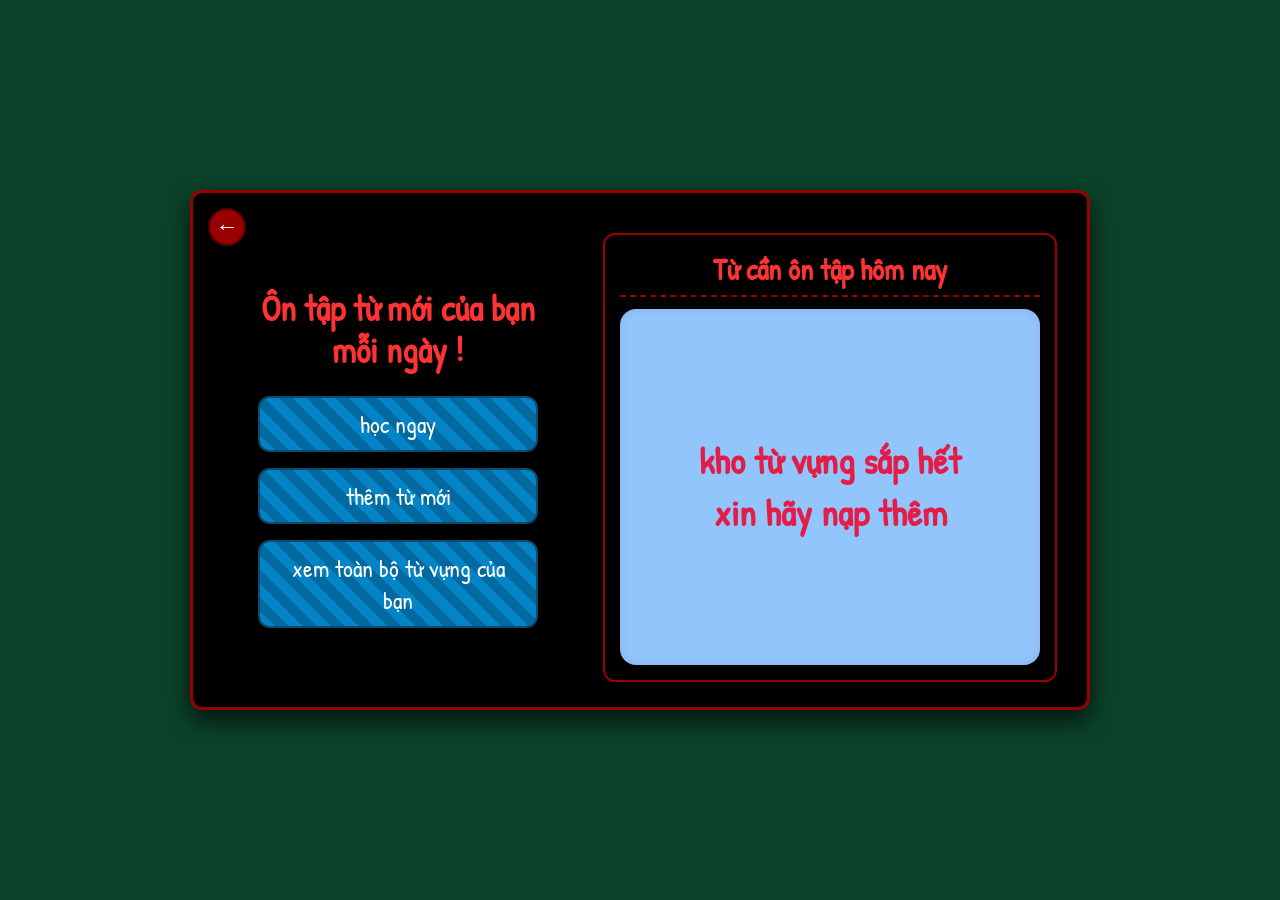
<file: vocab/vocab.html>
<!DOCTYPE html>
<html lang="vi">
<head>
    <meta charset="UTF-8">
    <meta name="viewport" content="width=device-width, initial-scale=1.0">
    <title>Ôn Tập Từ Mới - Trang Chủ</title>
    <link rel="preconnect" href="https://fonts.googleapis.com">
    <link rel="preconnect" href="https://fonts.gstatic.com" crossorigin>
    <link href="https://fonts.googleapis.com/css2?family=Patrick+Hand&display=swap" rel="stylesheet">
    
    <style>
        * { box-sizing: border-box; }
        
        body {
            background-color: #0b422a !important; 
            margin: 0;
            padding: 0;
            display: flex;
            justify-content: center;
            align-items: center;
            min-height: 100vh;
            font-family: 'Patrick Hand', cursive, sans-serif;
            color: #f0fdf4;
        }

        .sketch-container {
            position: relative;
            width: 94%;
            max-width: 900px !important;
            min-height: 520px;
            background-color: #000000 !important;
            border: 3px solid #990000;
            box-shadow: 0 10px 25px rgba(0,0,0,0.7);
            padding: 25px 30px !important;
            display: flex;
            flex-direction: column;
            border-radius: 12px;
        }

        .btn-back {
            position: absolute;
            top: 15px;
            left: 15px;
            background: #990000;
            color: #ffffff;
            border: 2px solid #550000;
            border-radius: 50%;
            width: 38px;
            height: 38px;
            font-size: 1.4rem;
            cursor: pointer;
            display: flex;
            align-items: center;
            justify-content: center;
            font-weight: bold;
            transition: transform 0.1s;
            z-index: 5;
        }
        .btn-back:active { transform: scale(0.92); }

        .main-layout {
            display: flex;
            gap: 30px;
            align-items: stretch;
            justify-content: space-between;
            width: 100%;
            margin-top: 15px;
            flex: 1;
        }
        
        .left-panel {
            flex: 1;
            display: flex;
            flex-direction: column;
            align-items: center;
            justify-content: center;
            text-align: center;
        }

        .title {
            font-size: 2.2rem;
            color: #ff3333;
            margin-top: 0;
            margin-bottom: 25px;
            line-height: 1.2;
            text-shadow: 1px 1px 2px rgba(0,0,0,0.5);
        }

        .button-group {
            display: flex;
            flex-direction: column;
            gap: 16px;
            width: 100%;
            max-width: 280px;
        }

        .btn {
            background: repeating-linear-gradient(
                45deg,
                #0284c7,
                #0284c7 10px,
                #0369a1 10px,
                #0369a1 20px
            );
            color: #ffffff;
            font-family: 'Patrick Hand', cursive, sans-serif;
            font-size: 1.5rem;
            padding: 10px 15px;
            border: 2px solid #0c4a6e;
            border-radius: 12px;
            cursor: pointer;
            box-shadow: 0 4px 6px rgba(0,0,0,0.3);
            transition: all 0.15s ease;
            text-align: center;
            user-select: none;
        }
        .btn:hover {
            transform: translateY(-2px);
            box-shadow: 0 6px 12px rgba(0,0,0,0.4);
            filter: brightness(1.1);
        }
        .btn:active {
            transform: translateY(1px);
            box-shadow: 0 2px 4px rgba(0,0,0,0.2);
        }

        .right-panel {
            flex: 1.2;
            background: #000000;
            border: 2px solid #990000;
            padding: 15px;
            border-radius: 12px;
            display: flex;
            flex-direction: column;
        }
        
        .panel-title {
            font-size: 1.8rem;
            color: #ff3333;
            margin-top: 0;
            margin-bottom: 12px;
            text-align: center;
            border-bottom: 2px dashed #990000;
            padding-bottom: 6px;
        }

        #table-container {
            flex: 1;
            display: flex;
            flex-direction: column;
            justify-content: center;
            align-items: center;
            overflow-y: auto;
        }

        .warning-card {
            width: 100%;
            height: 100%;
            min-height: 280px;
            background-color: #93c5fd;
            border-radius: 16px;
            display: flex;
            flex-direction: column;
            align-items: center;
            justify-content: center;
            text-align: center;
            padding: 20px;
            color: #e11d48;
            font-size: 2.3rem;
            font-weight: bold;
            line-height: 1.4;
            box-shadow: inset 0 0 10px rgba(0,0,0,0.1);
        }

        .vocab-table {
            width: 100%;
            border-collapse: collapse;
            font-size: 1.3rem;
            color: #ffffff;
        }
        
        .vocab-table th, .vocab-table td {
            border: 1px solid #990000;
            padding: 8px 10px;
            text-align: left;
        }
        
        .vocab-table th {
            background-color: #7f1d1d;
            color: #fde047;
        }
        
        .vocab-table tr:nth-child(even) {
            background-color: #1a0505;
        }

        .text-center { text-align: center !important; }
        .empty-text {
            color: #fde047;
            font-style: italic;
            font-size: 1.4rem;
            text-align: center;
            padding: 20px 0;
        }
    </style>
</head>
<body>

    <div class="sketch-container">
        <button class="btn-back" id="backBtn" title="Quay lại">←</button>

        <div class="main-layout">
            <div class="left-panel">
                <h1 class="title">Ôn tập từ mới của bạn<br>mỗi ngày !</h1>
                <div class="button-group">
                    <button class="btn" id="quizBtn">học ngay</button>
                    <button class="btn" id="importBtn">thêm từ mới</button>
                    <button class="btn" id="libraryBtn">xem toàn bộ từ vựng của bạn</button>
                </div>
            </div>

            <div class="right-panel">
                <h2 class="panel-title">Từ cần ôn tập hôm nay</h2>
                <div id="table-container">
                    <div class="empty-text">Đang kiểm tra kho từ vựng...</div>
                </div>
            </div>
        </div>
    </div>

    <script>
        document.addEventListener('DOMContentLoaded', () => {
            const quizBtn = document.getElementById('quizBtn'); 
            const importBtn = document.getElementById('importBtn');
            const libraryBtn = document.getElementById('libraryBtn');
            const backBtn = document.getElementById('backBtn');
            const tableContainer = document.getElementById('table-container');

            const DB_NAME = 'VocabDB';
            const DB_VERSION = 3;
            const STORE_NAME = 'words';
            let db;
            let totalWordsCount = 0;

            if (quizBtn) {
                quizBtn.addEventListener('click', () => {
                    if (totalWordsCount < 30) {
                        alert(`⚠️ KHO TỪ VỰNG QUÁ ÍT (${totalWordsCount}/30 từ)!\n\nHệ thống yêu cầu kho từ phải có ít nhất 30 từ để đảm bảo hiệu quả học. Vui lòng thêm từ mới trước khi vào học!`);
                        window.location.href = 'import.html';
                    } else {
                        window.location.href = 'mode2.html';
                    }
                });
            }

            if (importBtn) importBtn.addEventListener('click', () => window.location.href = 'import.html');
            if (libraryBtn) libraryBtn.addEventListener('click', () => window.location.href = 'library.html');
            
            if (backBtn) {
                backBtn.addEventListener('click', (e) => {
                    e.preventDefault();
                    window.location.href = '../index.html';
                });
            }

            function getDateStringWithOffset(offsetDays = 0) {
                const localDate = new Date(Date.now() + (7 * 60 * 60 * 1000) + (offsetDays * 24 * 60 * 60 * 1000)); 
                return localDate.toISOString().split('T')[0]; 
            }

            function initAndFetchWords() {
                const request = indexedDB.open(DB_NAME, DB_VERSION);

                request.onerror = () => {
                    tableContainer.innerHTML = `<div class="empty-text" style="color:#ef4444">Không thể kết nối dữ liệu!</div>`;
                };

                request.onsuccess = () => {
                    db = request.result;
                    balanceAndRenderDashboard();
                };

                request.onupgradeneeded = (event) => {
                    const database = event.target.result;
                    if (!database.objectStoreNames.contains(STORE_NAME)) {
                        const store = database.createObjectStore(STORE_NAME, { keyPath: 'id', autoIncrement: true });
                        store.createIndex('english', 'english', { unique: true });
                        store.createIndex('nextReviewDate', 'nextReviewDate', { unique: false });
                    }
                };
            }

            function balanceAndRenderDashboard() {
                const todayStr = getDateStringWithOffset(0);
                const lastCompletedDate = localStorage.getItem('vocab_completed_date');

                const tx = db.transaction(STORE_NAME, 'readwrite');
                const store = tx.objectStore(STORE_NAME);
                const request = store.getAll();

                request.onsuccess = () => {
                    const allWords = request.result || [];
                    totalWordsCount = allWords.length;

                    if (totalWordsCount < 30) {
                        tableContainer.innerHTML = `
                            <div class="warning-card">
                                kho từ vựng sắp hết<br>xin hãy nạp thêm
                            </div>
                        `;
                        return;
                    }

                    // 1. KIỂM TRA ĐÃ HOÀN THÀNH CA HỌC HÔM NAY CHƯA
                    if (lastCompletedDate === todayStr) {
                        tableContainer.innerHTML = `
                            <div class="empty-text" style="color:#22c55e; font-size:1.5rem; font-weight:bold; line-height:1.6;">
                                🎉 Bạn đã hoàn thành ca học hôm nay!<br>
                                <span style="font-size:1.2rem; color:#fde047; font-weight:normal;">
                                    Kết quả đã được ghi nhận. Hãy nghỉ ngơi hoặc nạp thêm từ mới vào thư viện cho các ngày tới.
                                </span>
                            </div>
                        `;
                        return;
                    }

                    // 2. NẾU CHƯA HỌC: Lấy các từ quá hạn/đến hạn hôm nay
                    let dueWords = allWords.filter(word => {
                        if (!word.nextReviewDate) word.nextReviewDate = todayStr;
                        return word.nextReviewDate <= todayStr;
                    });

                    // 3. ĐẢM BẢO CHƯA HỌC THÌ MỖI NGÀY ĐỦ MIN 10 TỪ (Kéo từ tương lai về)
                    const MIN_WORDS_PER_DAY = 10;
                    if (dueWords.length < MIN_WORDS_PER_DAY) {
                        let futureWords = allWords.filter(word => word.nextReviewDate && word.nextReviewDate > todayStr);
                        futureWords.sort((a, b) => a.nextReviewDate.localeCompare(b.nextReviewDate));

                        const neededCount = MIN_WORDS_PER_DAY - dueWords.length;
                        const wordsToPull = futureWords.slice(0, neededCount);

                        wordsToPull.forEach(word => {
                            word.nextReviewDate = todayStr;
                            store.put(word);
                            dueWords.push(word);
                        });
                    }

                    // 4. Nếu sau khi kéo mà vẫn không đủ 10 từ (do kho từ thiếu), thông báo người dùng nạp thêm
                    if (dueWords.length < MIN_WORDS_PER_DAY && dueWords.length > 0) {
                        alert(`⚠️ Hôm nay chỉ có ${dueWords.length}/${MIN_WORDS_PER_DAY} từ để học! Vui lòng nạp thêm từ mới vào thư viện.`);
                    }

                    if (dueWords.length === 0) {
                        tableContainer.innerHTML = `<div class="empty-text">Thảnh thơi quá! Không có từ nào cần ôn tập hôm nay.</div>`;
                        return;
                    }

                    // Tối đa 20 từ mỗi ngày
                    const todayList = dueWords.slice(0, 20);
                    const excessList = dueWords.slice(20);

                    todayList.forEach(word => {
                        if (word.nextReviewDate < todayStr) {
                            word.nextReviewDate = todayStr;
                            store.put(word);
                        }
                    });

                    if (excessList.length > 0) {
                        const dateCounts = {};
                        allWords.forEach(w => {
                            const d = w.nextReviewDate || todayStr;
                            dateCounts[d] = (dateCounts[d] || 0) + 1;
                        });
                        
                        dateCounts[todayStr] = todayList.length;

                        excessList.forEach(word => {
                            let placed = false;
                            let offsetDays = 1;

                            while (!placed) {
                                const checkDateStr = getDateStringWithOffset(offsetDays);
                                const countOnDate = dateCounts[checkDateStr] || 0;

                                if (countOnDate < 20) {
                                    word.nextReviewDate = checkDateStr;
                                    dateCounts[checkDateStr] = countOnDate + 1;
                                    store.put(word);
                                    placed = true;
                                } else {
                                    offsetDays++;
                                }
                            }
                        });
                    }

                    let tableHtml = `
                        <table class="vocab-table">
                            <thead>
                                <tr>
                                    <th class="text-center" style="width: 15%">STT</th>
                                    <th style="width: 42.5%">Từ vựng (EN)</th>
                                    <th style="width: 42.5%">Ý nghĩa (VI)</th>
                                </tr>
                            </thead>
                            <tbody>
                    `;

                    todayList.forEach((word, index) => {
                        tableHtml += `
                            <tr>
                                <td class="text-center">${index + 1}</td>
                                <td><strong>${word.english}</strong></td>
                                <td>${word.vietnamese}</td>
                            </tr>
                        `;
                    });

                    tableHtml += `</tbody></table>`;
                    tableContainer.innerHTML = tableHtml;
                };
            }

            initAndFetchWords();
        });
    </script>
</body>
</html>
</file>
<file: writing-editor.css>
/* ==========================================================================
   1. ĐỊNH DẠNG HỆ THỐNG NÚT BẤM (BUTTONS) - THEO MÀU BẠN CUNG CẤP
   ========================================================================== */
.btn {
    display: inline-flex;
    align-items: center;
    justify-content: center;
    font-family: 'Plus Jakarta Sans', sans-serif;
    font-weight: 600;
    font-size: 14px;
    padding: 10px 20px;
    border: none;
    border-radius: 10px;
    cursor: pointer;
    transition: all 0.2s ease;
    user-select: none;
    box-sizing: border-box;
}

.btn:hover {
    opacity: 0.9;
    transform: translateY(-1px);
}

.btn:active {
    transform: translateY(0);
}

/* Kích thước nhỏ */
.btn-sm { 
    padding: 6px 14px; 
    font-size: 12px; 
    border-radius: 8px; 
}

/* Các nhóm màu sắc */
.btn-primary { 
    background-color: #62C4DA; 
    color: white; 
}

.btn-secondary { 
    background-color: #FFDE96; 
    color: #2D3748; 
}

.btn-success { 
    background-color: #FA855A; 
    color: white; 
}

.btn-danger { 
    background-color: #C93638; 
    color: white; 
}


/* ==========================================================================
   2. CẤU TRÚC LAYOUT CHIA ĐÔI 50/50 (WORKSPACE)
   ========================================================================== */
html, body {
    overflow-x: hidden;     
    overflow-y: auto;       
    min-height: 100vh;
    margin: 0;
    padding: 0;
    background-color: #FFDE96; /* Màu nền nhẹ toàn trang */
    font-family: 'Plus Jakarta Sans', sans-serif;
}

#writing-workspace-area {
    background: transparent !important;
    padding: 0 !important;
    box-shadow: none !important;
    border: none !important;
}

.writing-body-layout {
    display: grid;
    grid-template-columns: 1fr 1fr; /* Chia đôi cửa sổ hoàn hảo 50% - 50% */
    gap: 30px;                      /* Khoảng cách giữa 2 cột */
    align-items: start;             
    width: 100%;
    box-sizing: border-box;
    margin: 0;
    padding: 0;
}


/* ==========================================================================
   3. CỘT TRÁI: VÙNG CHỨA ẢNH ĐỀ BÀI (TRẦN TRONG SUỐT)
   ========================================================================== */
.image-upload-wrapper {
    width: 100%;
    box-sizing: border-box;
    display: flex;
    flex-direction: column;
    justify-content: center;
    align-items: center;
    position: relative;
    background: transparent;        
    border: none;                   
    padding: 0;
    margin: 0;
}

/* Khung placeholder khi chưa có ảnh */
#image-upload-placeholder {
    cursor: pointer;
    color: #718096;
    font-size: 14px;
    text-align: center;
    width: 100%;
    padding: 60px 20px;
    border: 2px dashed #cbd5e1;
    border-radius: 12px;
    background: #ffffff;
    box-sizing: border-box;
}

#image-preview-container {
    width: 100%;
    position: relative;
    display: flex;
    justify-content: center;
    align-items: center;
    padding: 0;
    margin: 0;
}

#writing-image-preview {
    display: block;
    width: 100%;                    /* Bung hết cỡ 50% chiều rộng màn hình */
    max-height: 78vh;               /* Khống chế chiều cao vừa tầm mắt */
    object-fit: contain;            
    border: 1px solid #e2e8f0;
    border-radius: 16px;
    box-shadow: 0 4px 20px rgba(0, 0, 0, 0.06); 
    background-color: #ffffff;
}

/* Nút xóa ảnh (Dấu x đỏ góc ảnh) */
#btn-remove-image {
    position: absolute;
    top: 12px;
    right: 12px;
    background: #C93638; /* Đồng bộ màu với btn-danger */
    color: white;
    border: none;
    border-radius: 50%;
    width: 28px;
    height: 28px;
    cursor: pointer;
    font-weight: bold;
    display: flex;
    align-items: center;
    justify-content: center;
    z-index: 10;
    box-shadow: 0 2px 4px rgba(0,0,0,0.15);
    transition: transform 0.2s ease;
}

#btn-remove-image:hover {
    transform: scale(1.1);
}


/* ==========================================================================
   4. CỘT PHẢI: HỘP TRẮNG ĐỘC LẬP CHỨA NỘI DUNG LÀM BÀI
   ========================================================================== */
.workspace-right-panel {
    width: 100%;
    background: #FFFFFF;                  /* Hộp nền trắng bo góc tách biệt */
    border: 1px solid #e2e8f0;
    border-radius: 16px;
    padding: 24px;
    box-shadow: 0 4px 12px rgba(0, 0, 0, 0.03);
    box-sizing: border-box;
    display: flex;
    flex-direction: column;
    gap: 20px;                            /* Khoảng cách xếp dọc của các phần tử con */
}

/* 4.1. Vùng tiêu đề đề bài */
.topic-title-area h4 {
    margin: 0;
    font-size: 15px;
    line-height: 1.6;
    color: #2D3748;
}

/* 4.2. Vùng công cụ đếm từ và đếm giờ */
.meta-tools-area {
    display: flex;
    align-items: center;
    gap: 12px;
}

.writing-timer-box {
    background: #fff5f5;
    padding: 6px 12px;
    border-radius: 8px;
    border: 1px solid #fed7d7;
    display: flex;
    align-items: center;
    gap: 8px;
}

#writing-clock {
    font-family: monospace;
    font-weight: 700;
    font-size: 16px;
    color: #C93638; /* Đồng bộ với màu btn-danger */
}

.word-counter-tag {
    font-size: 14px;
    color: #4a5568;
    background: #f7fafc;
    padding: 6px 12px;
    border-radius: 8px;
    border: 1px solid #e2e8f0;
}

/* 4.3. Ô gõ nội dung bài viết luận */
#writing-main-input {
    width: 100%;
    min-height: 400px;             
    padding: 18px;
    font-size: 15px;
    line-height: 1.65;
    color: #2D3748;
    background-color: #f8fafc;
    border: 1px solid #cbd5e1;
    border-radius: 12px;
    outline: none;
    resize: vertical;              
    box-sizing: border-box;
    transition: all 0.2s ease;
}

#writing-main-input:focus {
    border-color: #62C4DA; /* Đổi màu viền sang xanh primary khi gõ */
    background-color: #ffffff;
    box-shadow: 0 0 0 4px rgba(98, 196, 218, 0.12);
}

/* 4.4. Hàng nút Footer cuối hộp */
.workspace-card-footer {
    display: flex;
    justify-content: flex-end;
    gap: 12px;
    border-top: 1px solid #f1f5f9;
    padding-top: 16px;
}

/* Tiện ích ẩn hiện */
.hidden {
    display: none !important;
}


/* ==========================================================================
   5. ĐÁP ỨNG GIAO DIỆN MÀN HÌNH NHỎ (RESPONSIVE)
   ========================================================================== */
@media (max-width: 1024px) {
    .writing-body-layout {
        grid-template-columns: 1fr; /* Co về 1 cột dọc trên máy tính bảng/điện thoại */
        gap: 20px;
    }
    #image-upload-placeholder {
        padding: 30px 15px;
    }
}


#tieude{
    padding-right: 50px;
}
/* --- CHẾ ĐỘ FOCUS MODE (TOÀN MÀN HÌNH NƠI GÕ CHỮ) --- */
.writing-body-layout.focus-active {
    grid-template-columns: 1fr; /* Chuyển thành 1 cột full màn hình */
}

.writing-body-layout.focus-active .image-upload-wrapper {
    display: none !important;   /* Ẩn hoàn toàn vùng ảnh bên trái */
}

.writing-body-layout.focus-active #writing-main-input {
    min-height: 550px;          /* Tăng thêm chiều cao ô nhập liệu khi ở chế độ tập trung */
}

/* Đổi style cho nút Focus khi đang bật để người dùng dễ nhận biết */
#btn-focus-mode.active {
    background-color: #62C4DA !important;
    color: white !important;
}
</file>
<file: style.css>
/* ==========================================================================
   1. RESET SYSTEM & CORE BASE
   ========================================================================== */
* {
    box-sizing: border-box;
    margin: 0;
    padding: 0;
}

body {
    font-family: 'Plus Jakarta Sans', sans-serif;
    background-color: #F6FFEA; /* Màu Honeydew chủ đạo */
    color: #2D3748;
    display: flex;
    justify-content: center;
    align-items: center;
    height: 100vh;
    overflow: hidden;
}

/* Khung chứa chính bao bọc toàn bộ giao diện */
.main-content {
    max-width: 1200px;        
    width: 90%;               
    margin: 0 auto !important; /* Ép buộc căn giữa toàn trang */
    padding: 20px 0 80px 0;    /* Tạo khoảng trống dưới đáy để cuộn thoải mái */
    box-sizing: border-box;
}

.main-content.full-width {
    flex: 1;
    width: 100%;
    height: 100vh;
    padding: 40px;
    overflow-y: auto;
}

/* Tránh class hidden bị ghi đè */
.hidden {
    display: none !important;
}

/* ==========================================================================
   2. LAYOUT MENU CHÍNH Ở GIỮA MÀN HÌNH
   ========================================================================== */
.menu-center-container {
    background-color: white;
    padding: 50px 60px;
    border-radius: 30px;
    border: 3px solid #FFDE96; /* Viền Soft Peach */
    box-shadow: 0 10px 30px rgba(255, 222, 150, 0.2);
    text-align: center;
    max-width: 800px;
    width: 90%;
    animation: fadeIn 0.4s ease-in-out;
}

.menu-center-header {
    margin-bottom: 35px;
}

.logo-text {
    font-size: 42px;
    font-weight: 800;
    color: #C93638; /* Tomato Jam */
    letter-spacing: -1px;
}

.badge {
    background-color: #FFDE96;
    color: #2D3748;
    font-size: 13px;
    font-weight: 600;
    padding: 3px 10px;
    border-radius: 12px;
    vertical-align: top;
    margin-left: 5px;
}

.menu-subtitle {
    font-size: 15px;
    color: #718096;
    margin-top: 10px;
    font-weight: 500;
}

.mode-selection-grid {
    display: grid;
    grid-template-columns: repeat(2, 1fr);
    gap: 20px;
    margin-bottom: 30px;
}

.mode-btn {
    background-color: #F6FFEA;
    border: 2px solid #FFDE96;
    border-radius: 20px;
    padding: 25px 20px;
    cursor: pointer;
    display: flex;
    flex-direction: column;
    align-items: center;
    gap: 12px;
    transition: all 0.2s ease;
}

.mode-btn:hover {
    background-color: #FFDE96;
    transform: translateY(-3px);
    box-shadow: 0 6px 15px rgba(255, 222, 150, 0.4);
}

.mode-icon {
    font-size: 36px;
}

.mode-title {
    font-size: 16px;
    font-weight: 700;
    color: #2D3748;
}

.menu-center-footer {
    font-size: 12px;
    color: #A0AEC0;
}

/* ==========================================================================
   3. UI BUTTONS & GLOBAL COMPONENTS
   ========================================================================== */
.btn { padding: 10px 20px; border-radius: 12px; border: none; font-size: 14px; font-weight: 600; cursor: pointer; transition: all 0.2s; display: inline-flex; align-items: center; justify-content: center; gap: 8px; }
.btn-sm { padding: 6px 14px; font-size: 12px; border-radius: 8px; }
.btn-primary { background-color: #62C4DA; color: white; }
.btn-primary:hover { background-color: #4db3c9; }
.btn-secondary { background-color: #FFDE96; color: #2D3748; }
.btn-secondary:hover { background-color: #e2c483; }
.btn-success { background-color: #FA855A; color: white; }
.btn-success:hover { background-color: #e2734b; }
.btn-danger { background-color: #C93638; color: white; }
.btn-danger:hover { background-color: #b02f31; }
.btn-warning { background-color: #FFDE96; color: #2D3748; border: 2px solid #FA855A; }
.btn-warning:hover { background-color: #FA855A; color: white; }
.btn-block { width: 100%; display: block; text-align: center; }
.btn:disabled { background-color: #E2E8F0 !important; color: #A0AEC0 !important; cursor: not-allowed; }

.btn-back-menu {
    margin-bottom: 20px;
    background-color: white;
    border: 1.5px solid #FFDE96 !important;
}
.btn-back-menu:hover {
    background-color: #FFDE96 !important;
}

.tab-panel { display: none; animation: fadeIn 0.25s ease-in-out; }
.tab-panel.active { display: block; }

@keyframes fadeIn {
    from { opacity: 0; transform: translateY(5px); }
    to { opacity: 1; transform: translateY(0); }
}

/* ==========================================================================
   4. THƯ VIỆN BÀI ĐỌC MINI (IMPORT CONTAINER)
   ========================================================================== */
.reading-header-nav {
    display: flex;
    align-items: center;
    gap: 20px;
    margin-bottom: 30px;
    border-bottom: 2px solid #FFDE96;
    padding-bottom: 15px;
}
.import-container {
    background: white;
    padding: 30px;
    border-radius: 20px;
    border: 2px solid #FFDE96;
}
.upload-zone { background: white; border: 3px dashed #62C4DA; border-radius: 20px; padding: 60px; text-align: center; cursor: pointer; margin-bottom: 30px; }
.upload-zone:hover { background-color: #F0FCFF; }

.input-text-zone {
    margin-top: 25px;
    padding-top: 25px;
    border-top: 1px dashed #FFDE96;
}
#direct-text-input {
    width: 100%;
    height: 120px;
    border-radius: 12px;
    padding: 15px;
    border: 1px solid #E2E8F0;
    font-family: inherit;
    resize: vertical;
}
.library-container { margin-top: 40px; }
.library-grid {
    display: grid;
    grid-template-columns: repeat(auto-fill, minmax(280px, 1fr));
    gap: 20px;
    margin-top: 15px;
}
.library-card {
    background: #F6FFEA;
    border: 2px solid #FFDE96;
    border-radius: 16px;
    padding: 20px;
    display: flex;
    flex-direction: column;
    justify-content: space-between;
    gap: 12px;
}
.library-card h4 {
    color: #C93638;
    white-space: nowrap;
    overflow: hidden;
    text-overflow: ellipsis;
}
.library-card p { font-size: 13px; color: #718096; line-height: 1.5; }
.card-actions { display: flex; gap: 10px; }

/* ==========================================================================
   5. FIXED HOÀN TOÀN: LAYOUT WORKSPACE READING LAB & CHẾ ĐỘ TẬP TRUNG
   ========================================================================== */
.reading-workspace {
    display: flex;
    flex-direction: column; /* Sắp xếp: Thanh công cụ trên -> Nội dung bài ở dưới */
    gap: 15px;
    width: 100%;
}

/* Thanh công cụ nằm ngang độc lập */
.workspace-top-bar {
    display: flex;
    flex-direction: row;
    justify-content: space-between;
    align-items: center;
    background-color: #FFFFFF;
    padding: 12px 20px;
    border-radius: 16px;
    border: 2px solid #FFDE96;
    gap: 15px;
    width: 100%;
    box-sizing: border-box;
}

.focus-tools-group {
    display: flex;
    gap: 8px;
}

.selection-tools {
    display: flex;
    flex-direction: row;
    align-items: center;
    gap: 15px;
    flex: 1;
}

.translation-live-bar {
    background-color: #F6FFEA;
    padding: 10px 16px;
    border-radius: 10px;
    border-left: 4px solid #62C4DA;
    font-size: 13.5px;
    color: #2D3748;
    flex: 1;
    overflow: hidden;
    text-overflow: ellipsis;
    white-space: nowrap;
}

#reading-timer {
    font-family: monospace; 
    font-size: 16px; 
    font-weight: bold; 
    color: #C93638; 
    background: #FFF5F5; 
    padding: 6px 12px; 
    border-radius: 8px; 
    border: 1px solid #FFDE96; 
    min-width: 70px; 
    text-align: center;
}

.workspace-title-section h3 {
    color: #C93638;
    font-size: 24px;
    margin: 5px 0 15px 0;
}

/* Khung chia cột: Câu hỏi trái, nội dung phải */
.reading-layout-container {
    display: grid;
    grid-template-columns: 380px 1fr; /* Cố định cột câu hỏi, bài đọc co giãn linh hoạt */
    gap: 25px;
    align-items: start;
    width: 100%;
}

.reading-sidebar {
    width: 100%;
}

.sticky-box {
    background: #FFFFFF;
    padding: 20px;
    border-radius: 16px;
    border: 2px solid #62C4DA;
    max-height: calc(100vh - 240px);
    overflow-y: auto;
}

.quiz-block-item {
    background: #F7FAFC;
    padding: 16px;
    border-radius: 12px;
    border: 1px solid #E2E8F0;
}

.reading-text-container {
    background: #FFFFFF;
    padding: 30px;
    border-radius: 16px;
    border: 2px solid #FFDE96;
    max-height: calc(100vh - 240px);
    overflow-y: auto;
    line-height: 1.8;
    font-size: 16.5px;
    color: #2D3748;
    text-align: justify;
    white-space: pre-wrap;
}

/* --- LOGIC STYLE CHO 2 NÚT TẬP TRUNG MỚI --- */
.focus-reading-mode .reading-sidebar {
    display: none !important;
}
.focus-reading-mode .reading-text-container {
    grid-column: 1 / -1; /* Đẩy text container dàn trang full 100% chiều rộng lưới */
    max-width: 100% !important;
}

.focus-quiz-mode .reading-text-container {
    display: none !important;
}
.focus-quiz-mode .reading-sidebar {
    grid-column: 1 / -1; /* Đẩy sidebar trắc nghiệm dàn full màn hình */
}

.btn-toggle-active {
    background-color: #2D3748 !important;
    color: #FFFFFF !important;
    border-color: #2D3748 !important;
}

/* --- CỬA SỔ POPUP GHI CHÚ TẠM THỜI --- */
.scratchpad-popup {
    position: fixed;
    bottom: 25px;
    right: 25px;
    width: 340px;
    height: 400px;
    background: #FFFFFF;
    border: 2.5px solid #62C4DA;
    box-shadow: 0 10px 30px rgba(0,0,0,0.15);
    border-radius: 16px;
    display: flex;
    flex-direction: column;
    z-index: 9999;
    overflow: hidden;
}
.scratchpad-header {
    background: #62C4DA;
    color: #FFFFFF;
    padding: 12px 16px;
    font-weight: 700;
    display: flex;
    justify-content: space-between;
    align-items: center;
    font-size: 13.5px;
}
.scratchpad-close {
    background: none;
    border: none;
    color: white;
    font-size: 20px;
    cursor: pointer;
    font-weight: bold;
}
.scratchpad-body {
    flex: 1;
    padding: 12px;
    background: #FFFDF6; /* Nền ngả vàng chanh nhẹ chống mỏi mắt */
}
.scratchpad-textarea {
    width: 100%;
    height: 100%;
    border: none;
    resize: none;
    background: transparent;
    font-size: 14px;
    line-height: 1.6;
    color: #2D3748;
    outline: none;
    font-family: inherit;
}

@keyframes blink {
    0% { opacity: 1; color: #C93638; }
    50% { opacity: 0.4; color: #FA855A; }
    100% { opacity: 1; color: #C93638; }
}

/* ==========================================================================
   6. GIAO DIỆN WRITING SPACE (DẠNG Ô SỐ & MA TRẬN 4 CỘT)
   ========================================================================== */
.writing-welcome-banner {
    background: #FFFFFF;
    padding: 25px 20px 20px 20px;
    border-radius: 16px;
    border: 2px solid #FFDE96;
    margin-bottom: 25px;
}
.writing-welcome-banner h1 { color: #C93638; margin: 0 0 8px 0; font-size: 24px; }
.writing-welcome-banner p { color: #4A5568; margin: 0; font-size: 14.5px; line-height: 1.6; }

.task-zone { margin-bottom: 30px; }
.task-zone-title { text-align: center; font-size: 16px; font-weight: 600; color: #4A5568; margin-bottom: 15px; }
.zone-divider { border: none; border-top: 1px dashed #E2E8F0; max-width: 320px; margin: 30px auto; }

.writing-number-grid {
    display: grid;
    grid-template-columns: repeat(4, 1fr); 
    gap: 16px;
    max-width: 320px;         
    margin: 0 auto;
}   

.num-box {
    aspect-ratio: 1 / 1; 
    width: 100%;        
    display: flex;
    align-items: center;
    justify-content: center;
    background: #FFFFFF;
    border: 2px solid #FFDE96;
    border-radius: 12px;
    font-weight: 700;
    font-size: 16px; 
    color: #2D3748;
    cursor: pointer;
    transition: all 0.2s cubic-bezier(0.4, 0, 0.2, 1);
    user-select: none;
    box-shadow: 0 2px 4px rgba(0, 0, 0, 0.02);
    box-sizing: border-box; 
}
.num-box:hover {
    border-color: #62C4DA;
    background: #F0FDFA;
    transform: scale(1.08); 
    z-index: 2; 
}
.num-box.active {
    background: #62C4DA;
    border-color: #62C4DA;
    color: #FFFFFF;
    box-shadow: 0 4px 10px rgba(98, 196, 218, 0.3);
}
.num-box.btn-add-more {
    border-color: #62C4DA;
    color: #62C4DA;
    background: #F6FFEA;
}
.num-box.btn-add-more:hover {
    background: #62C4DA;
    color: #FFFFFF;
}

#writing-workspace-area {
    width: 100%;
    margin: 30px 0;            
    padding: 25px;
    background-color: #ffffff;
    border-radius: 12px;
    box-shadow: 0 4px 20px rgba(0, 0, 0, 0.08);
    box-sizing: border-box;
}

#active-topic-title {
    font-size: 1.15rem;
    line-height: 1.6;
    color: #2c3e50;
    margin-bottom: 15px;
    padding-bottom: 15px;
    border-bottom: 1px dashed #e2e8f0;
}

#writing-workspace-area p {
    font-size: 0.95rem;
    color: #64748b;
    margin-bottom: 12px;
    display: flex;
    align-items: center;
    gap: 5px;
}
#writing-word-count { font-weight: bold; color: #3b82f6; font-size: 1.1rem; }

#writing-main-input {
    width: 100%;
    min-height: 350px; 
    padding: 20px;
    font-size: 1.05rem;
    line-height: 1.6;
    color: #334155;
    background-color: #f8fafc;
    border: 2px solid #cbd5e1;
    border-radius: 8px;
    outline: none;
    resize: vertical; 
    box-sizing: border-box;
    transition: all 0.3s ease;
    margin-bottom: 20px;
}
#writing-main-input:focus {
    border-color: #3b82f6;
    background-color: #ffffff;
    box-shadow: 0 0 0 4px rgba(59, 130, 246, 0.15);
}
#writing-main-input::placeholder { color: #94a3b8; }

.workspace-actions, .workspace-card-footer {
    display: flex;
    justify-content: flex-end; 
    gap: 15px;
    width: 100%;
}

.workspace-actions button, 
#btn-cancel-writing, 
#btn-export-ai-prompt {
    display: inline-flex;
    align-items: center;
    justify-content: center;
    gap: 8px;
    padding: 12px 24px;
    font-size: 0.95rem;
    font-weight: 600;
    border: none;
    border-radius: 8px;
    cursor: pointer;
    transition: all 0.2s ease;
}

#btn-cancel-writing { background-color: #fee2e2; color: #ef4444; }
#btn-cancel-writing:hover { background-color: #fca5a5; transform: translateY(-1px); }

#btn-export-ai-prompt {
    background: linear-gradient(135deg, #f97316, #feb47b); 
    color: #ffffff;
    box-shadow: 0 4px 12px rgba(249, 115, 22, 0.2);
}
#btn-export-ai-prompt:hover {
    background: linear-gradient(135deg, #ea580c, #f97316);
    box-shadow: 0 6px 16px rgba(249, 115, 22, 0.3);
    transform: translateY(-1px);
}
#btn-export-ai-prompt:active, #btn-cancel-writing:active { transform: translateY(1px); }

/* ==========================================================================
   7. OLD COMPONENTS (VOCAB FLASHCARD & GRAMMAR)
   ========================================================================== */
.vocab-stats { background: white; padding: 12px 20px; border-radius: 12px; display: inline-block; margin-bottom: 25px; border-left: 4px solid #FA855A; font-size: 14px; }
.flashcard-grid { display: grid; grid-template-columns: repeat(auto-fill, minmax(220px, 1fr)); gap: 20px; }
.flashcard { background: white; border: 2px solid #FFDE96; border-radius: 16px; height: 140px; display: flex; flex-direction: column; justify-content: center; align-items: center; padding: 20px; cursor: pointer; text-align: center; position: relative; transition: all 0.2s; }
.flashcard:hover { transform: translateY(-2px); box-shadow: 0 4px 12px rgba(255, 222, 150, 0.4); }
.flashcard .word { font-size: 18px; font-weight: 700; color: #C93638; margin-bottom: 8px; }
.flashcard .meaning { font-size: 14px; color: #718096; font-style: italic; }
.flashcard .btn-delete-word { position: absolute; top: 8px; right: 8px; background: none; border: none; font-size: 14px; cursor: pointer; opacity: 0.3; }

.grammar-layout { display: flex; gap: 30px; height: calc(100vh - 200px); }
.grammar-menu { flex: 3; background: white; border-radius: 20px; border: 2px solid #FFDE96; padding: 15px; overflow-y: auto; display: flex; flex-direction: column; gap: 8px; }
.grammar-item { padding: 12px 16px; border-radius: 10px; cursor: pointer; font-size: 14px; font-weight: 600; }
.grammar-item:hover { background: #F6FFEA; }
.grammar-item.active { background: #FFDE96; color: #2D3748; }
.grammar-view-panel { flex: 7; background: white; border-radius: 20px; border: 2px solid #FFDE96; padding: 30px; overflow-y: auto; }
.grammar-view-panel h3 { color: #C93638; margin-bottom: 15px; }
.grammar-structure { background: #F7FAFC; border-left: 4px solid #62C4DA; padding: 15px; border-radius: 0 12px 12px 0; margin-bottom: 20px; font-family: monospace; font-size: 15px; }
.grammar-examples { margin-bottom: 25px; }
.grammar-examples li { margin-bottom: 8px; font-size: 15px; }
.empty-state { display: flex; justify-content: center; align-items: center; height: 100%; color: #A0AEC0; font-style: italic; }
</file>
